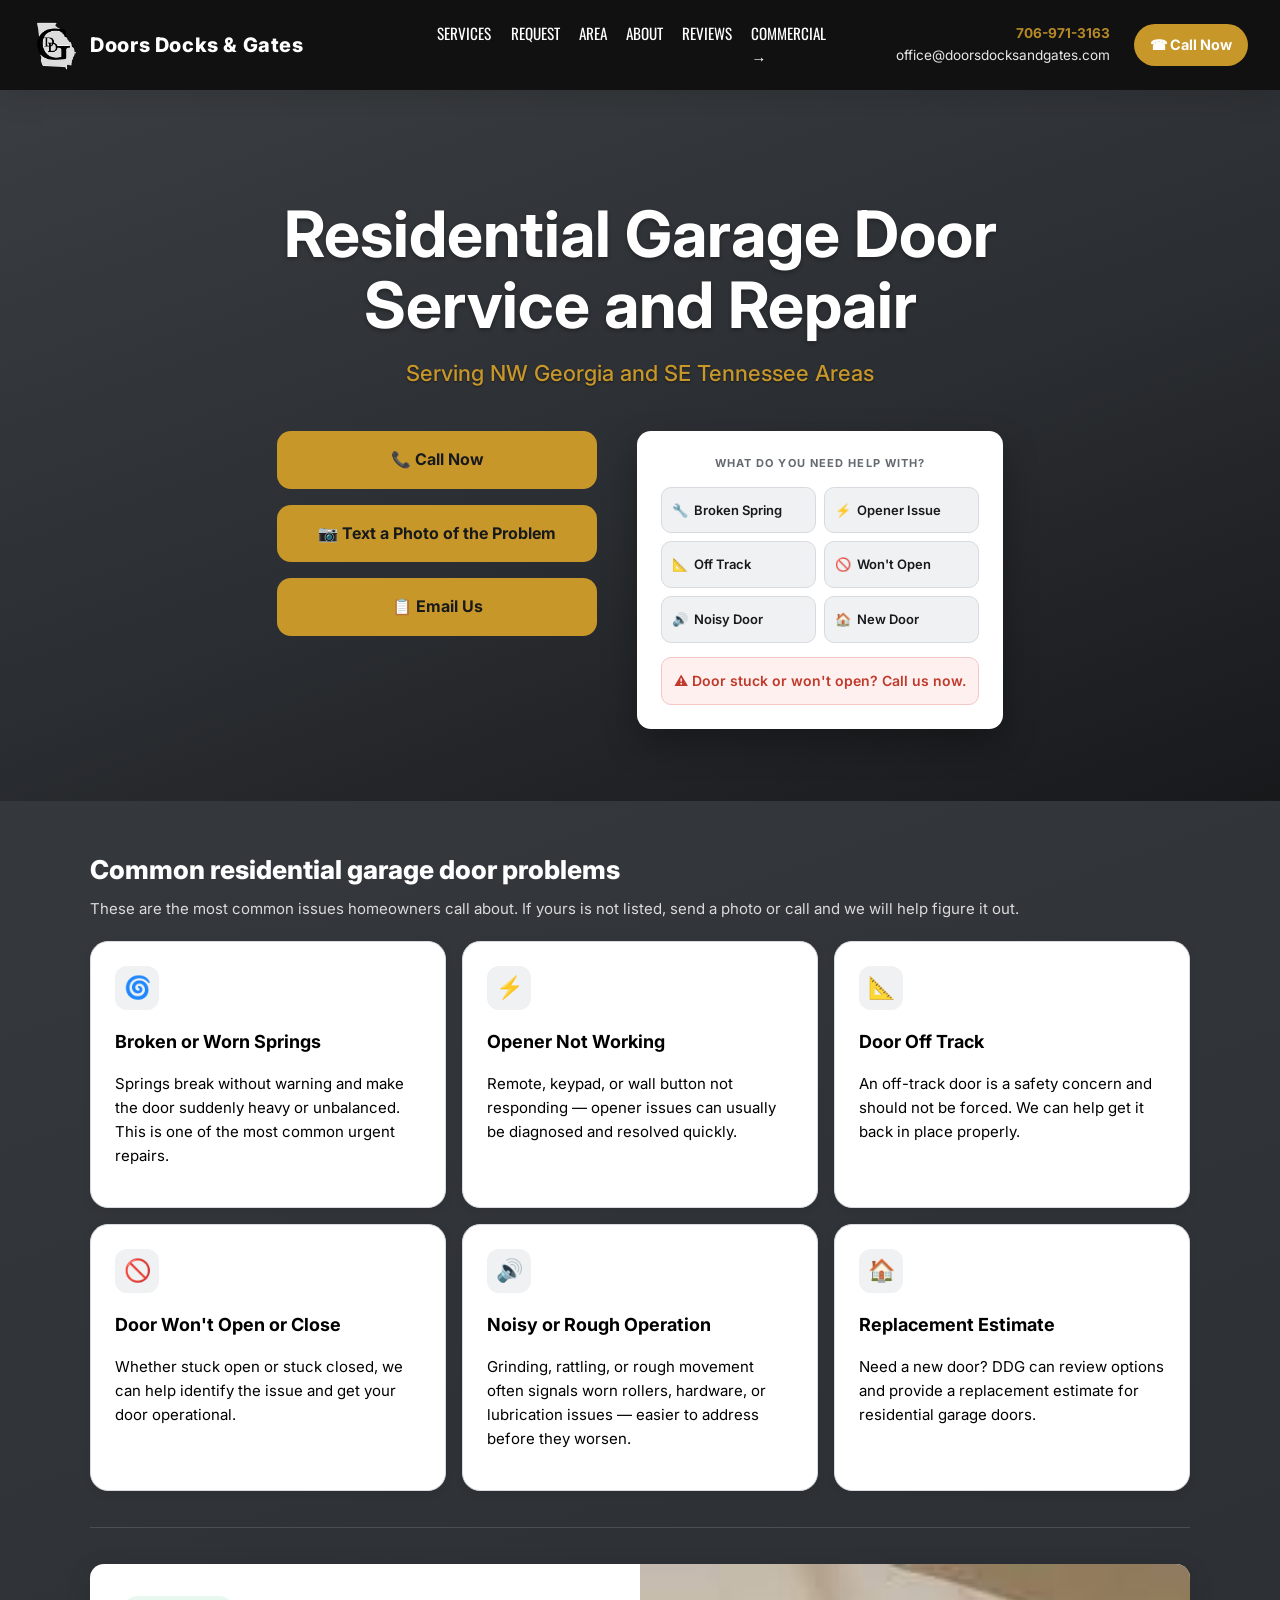
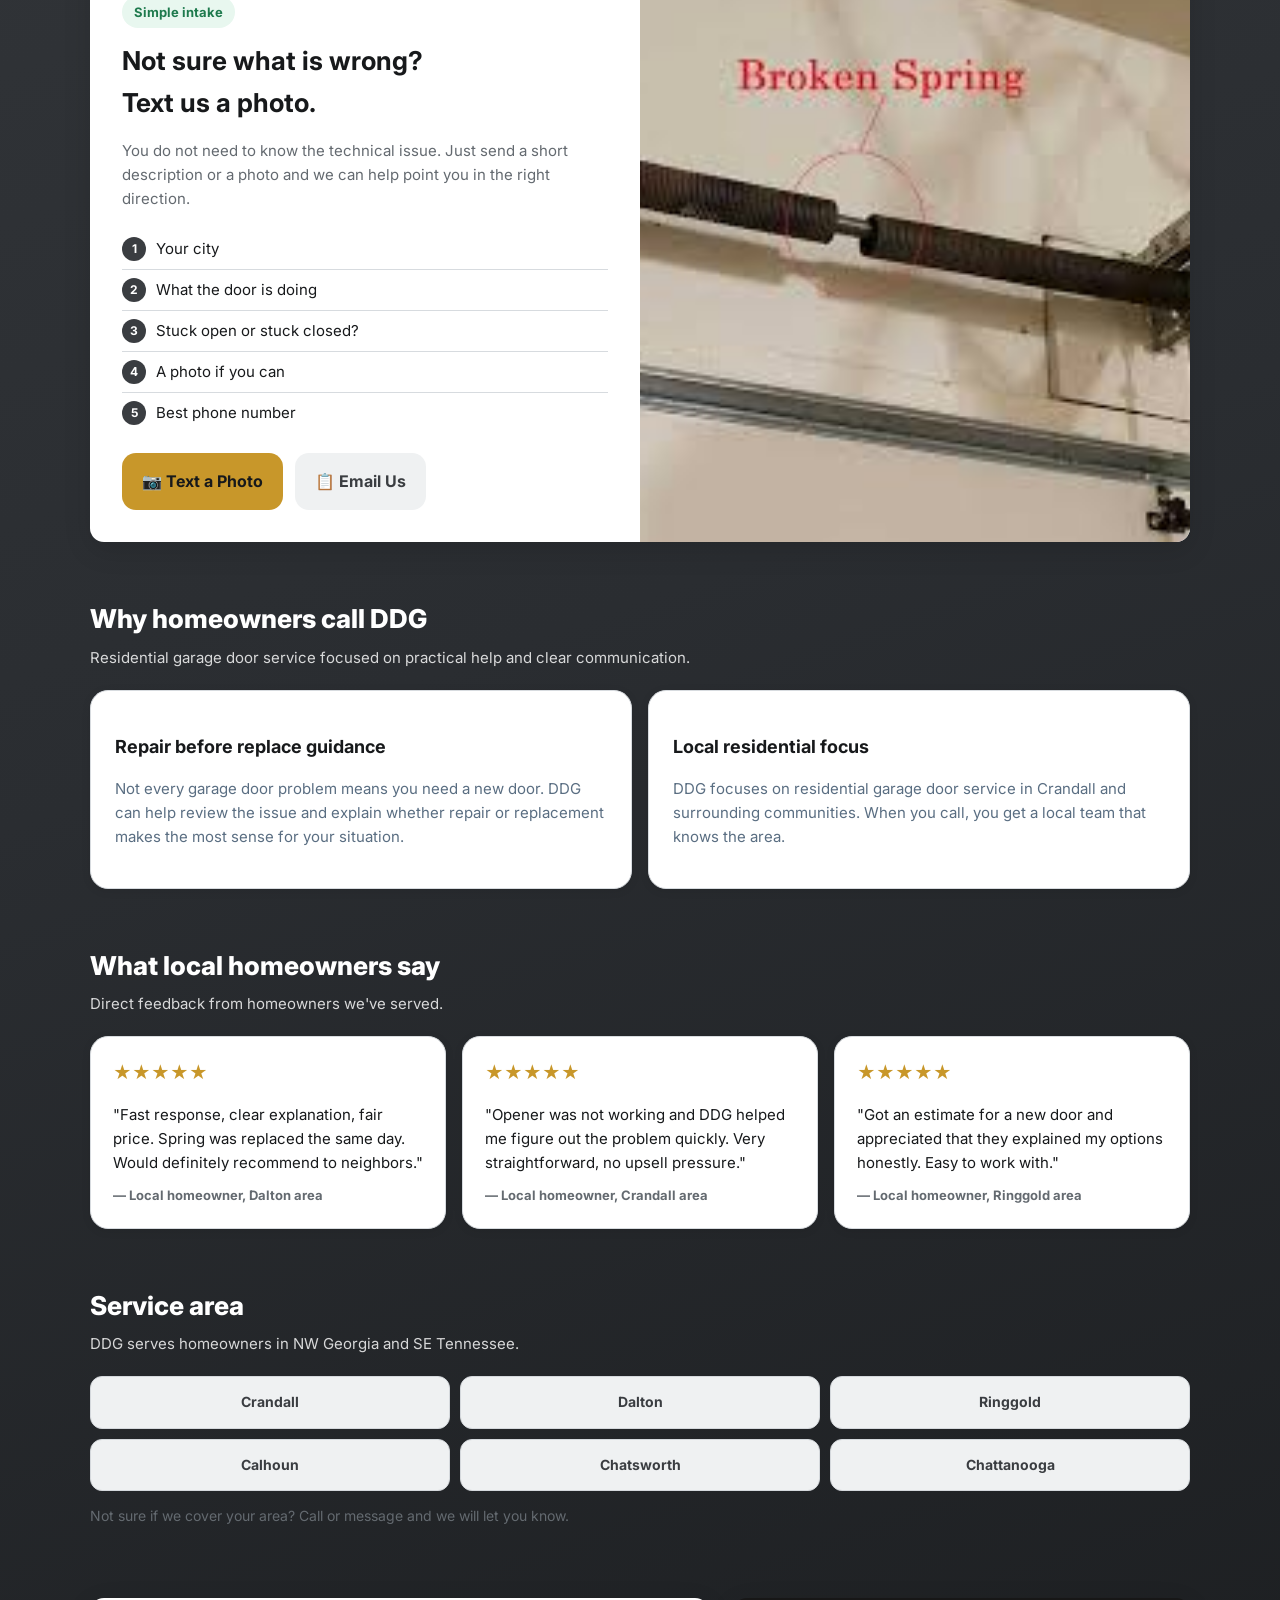
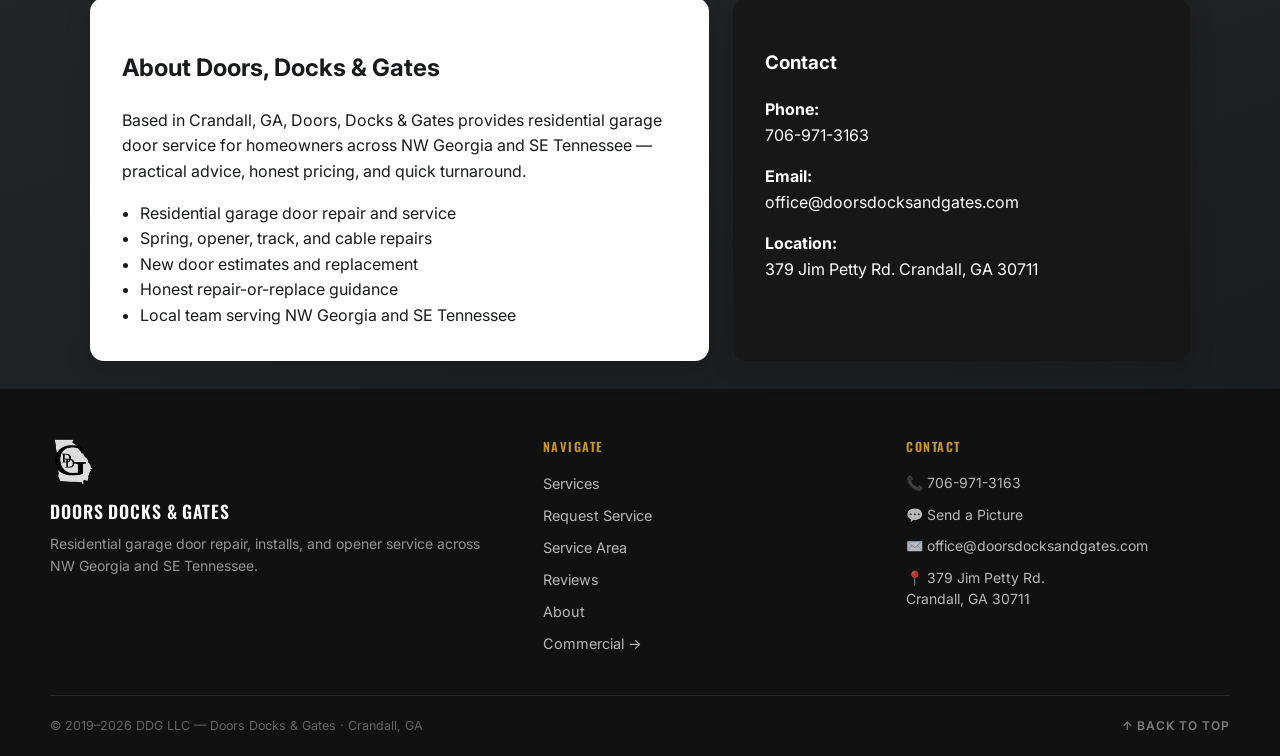
<file: index.html>
<!doctype html>
<html lang="en">
<head>
  <meta charset="utf-8" />
  <meta name="viewport" content="width=device-width, initial-scale=1" />
  <title>Doors, Docks & Gates</title>
  <link rel="icon" type="image/png" href="images/ddg-logo.png">
  <link rel="apple-touch-icon" href="images/ddg-logo.png">
  <script>
    location.replace('desktop.html' + location.search + location.hash);
  </script>
</head>
<body>
</body>
</html>
</file>
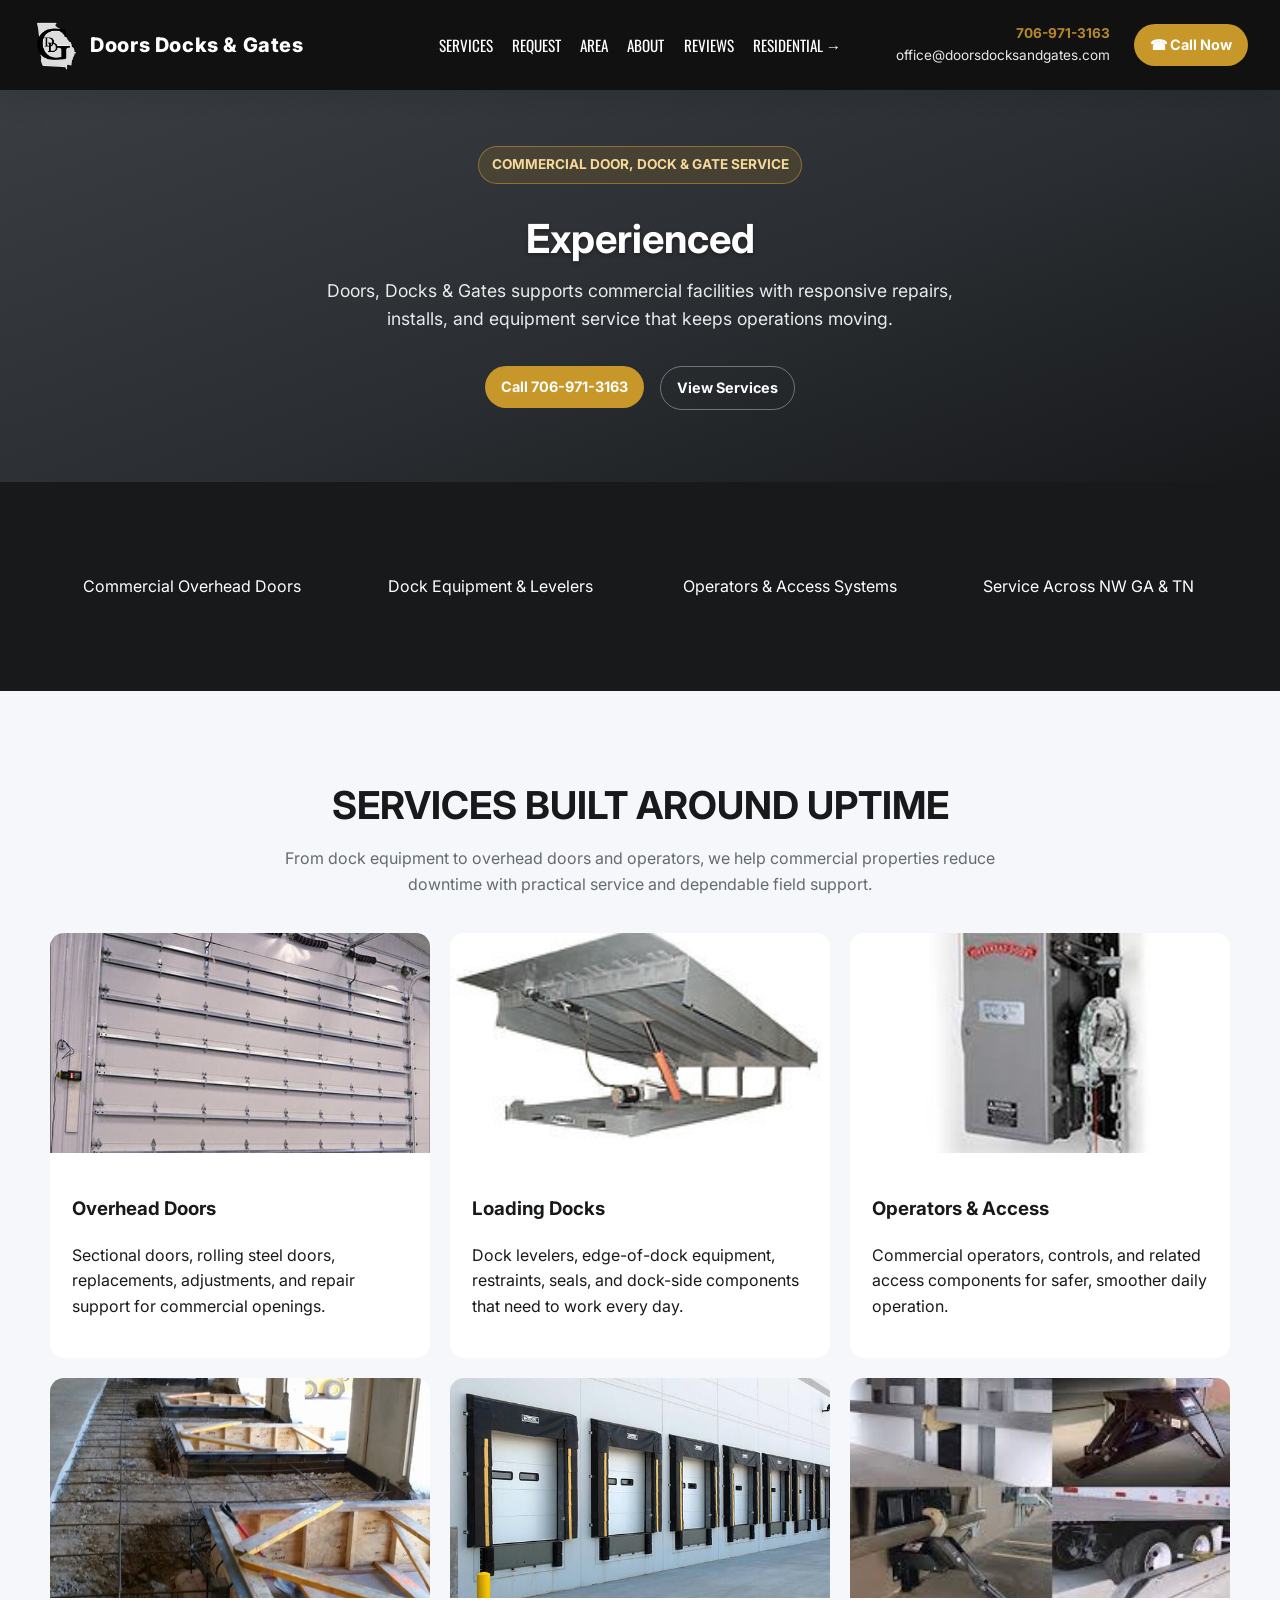
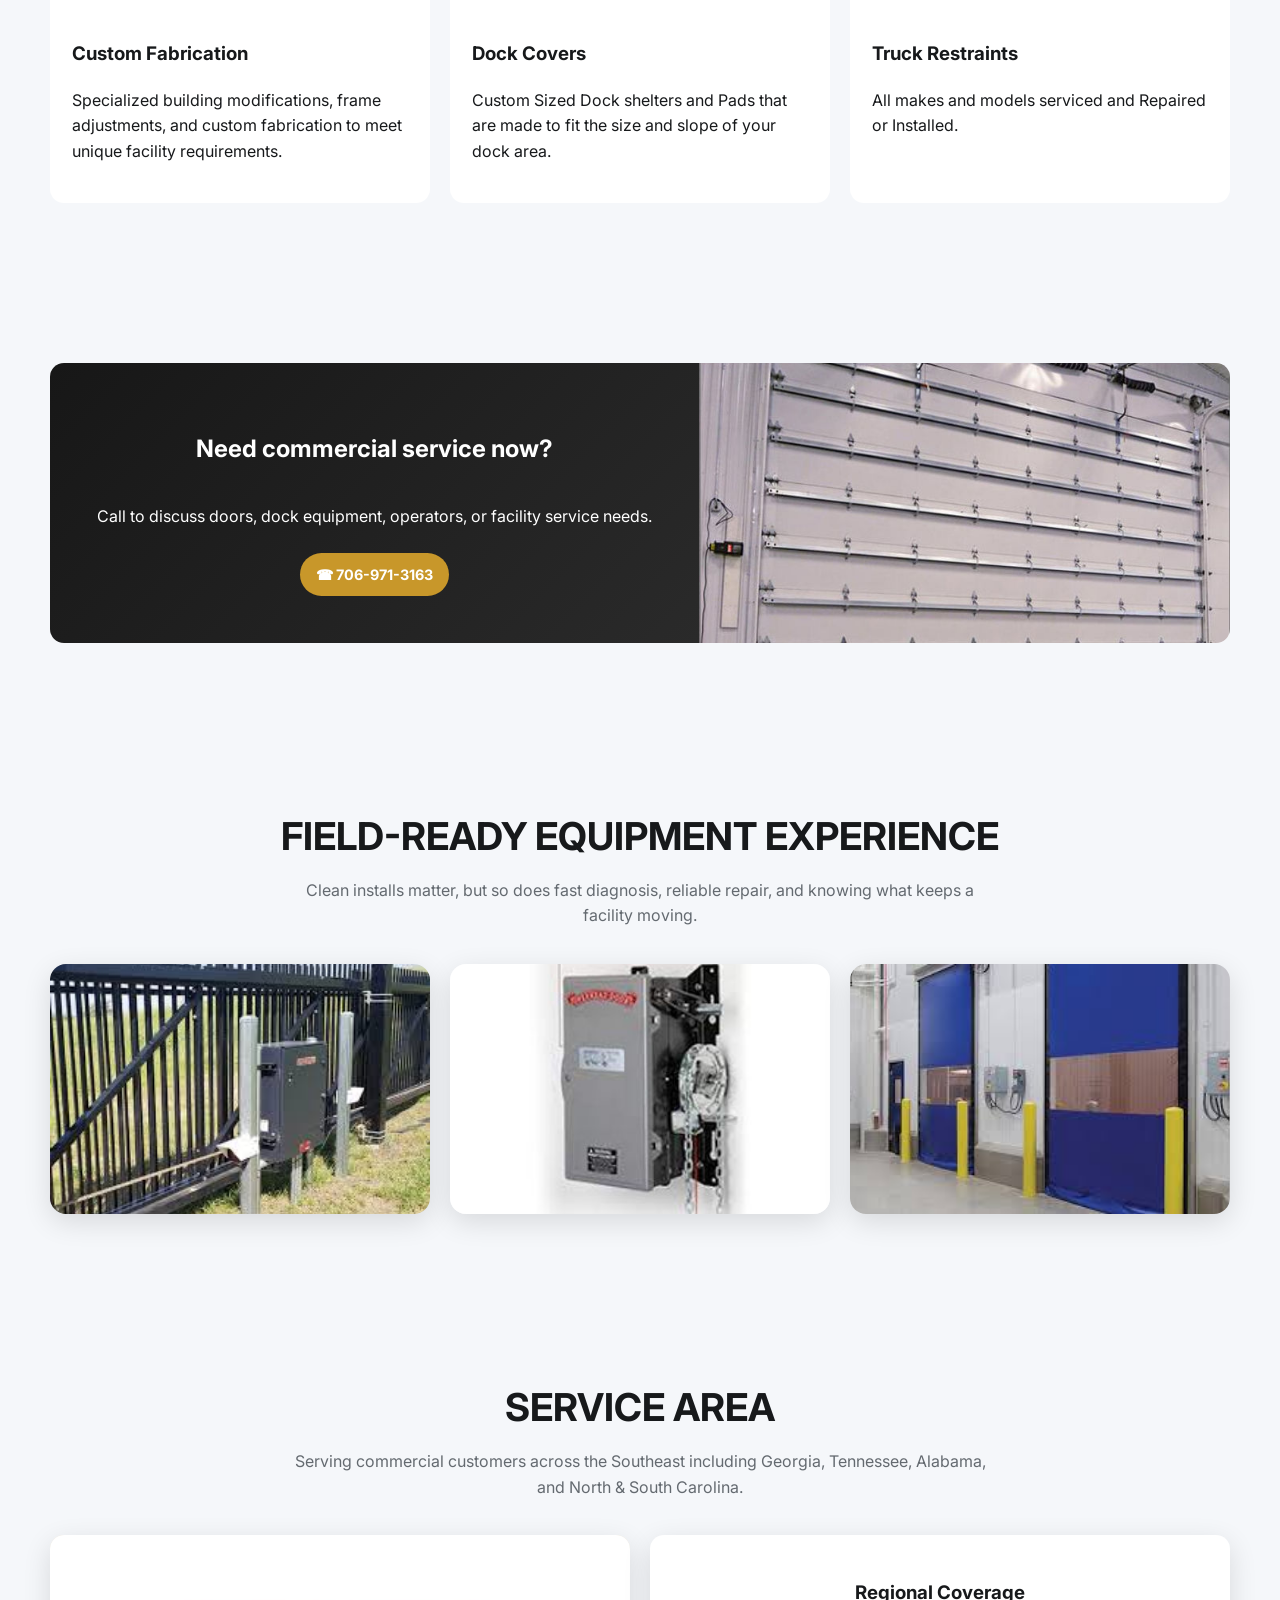
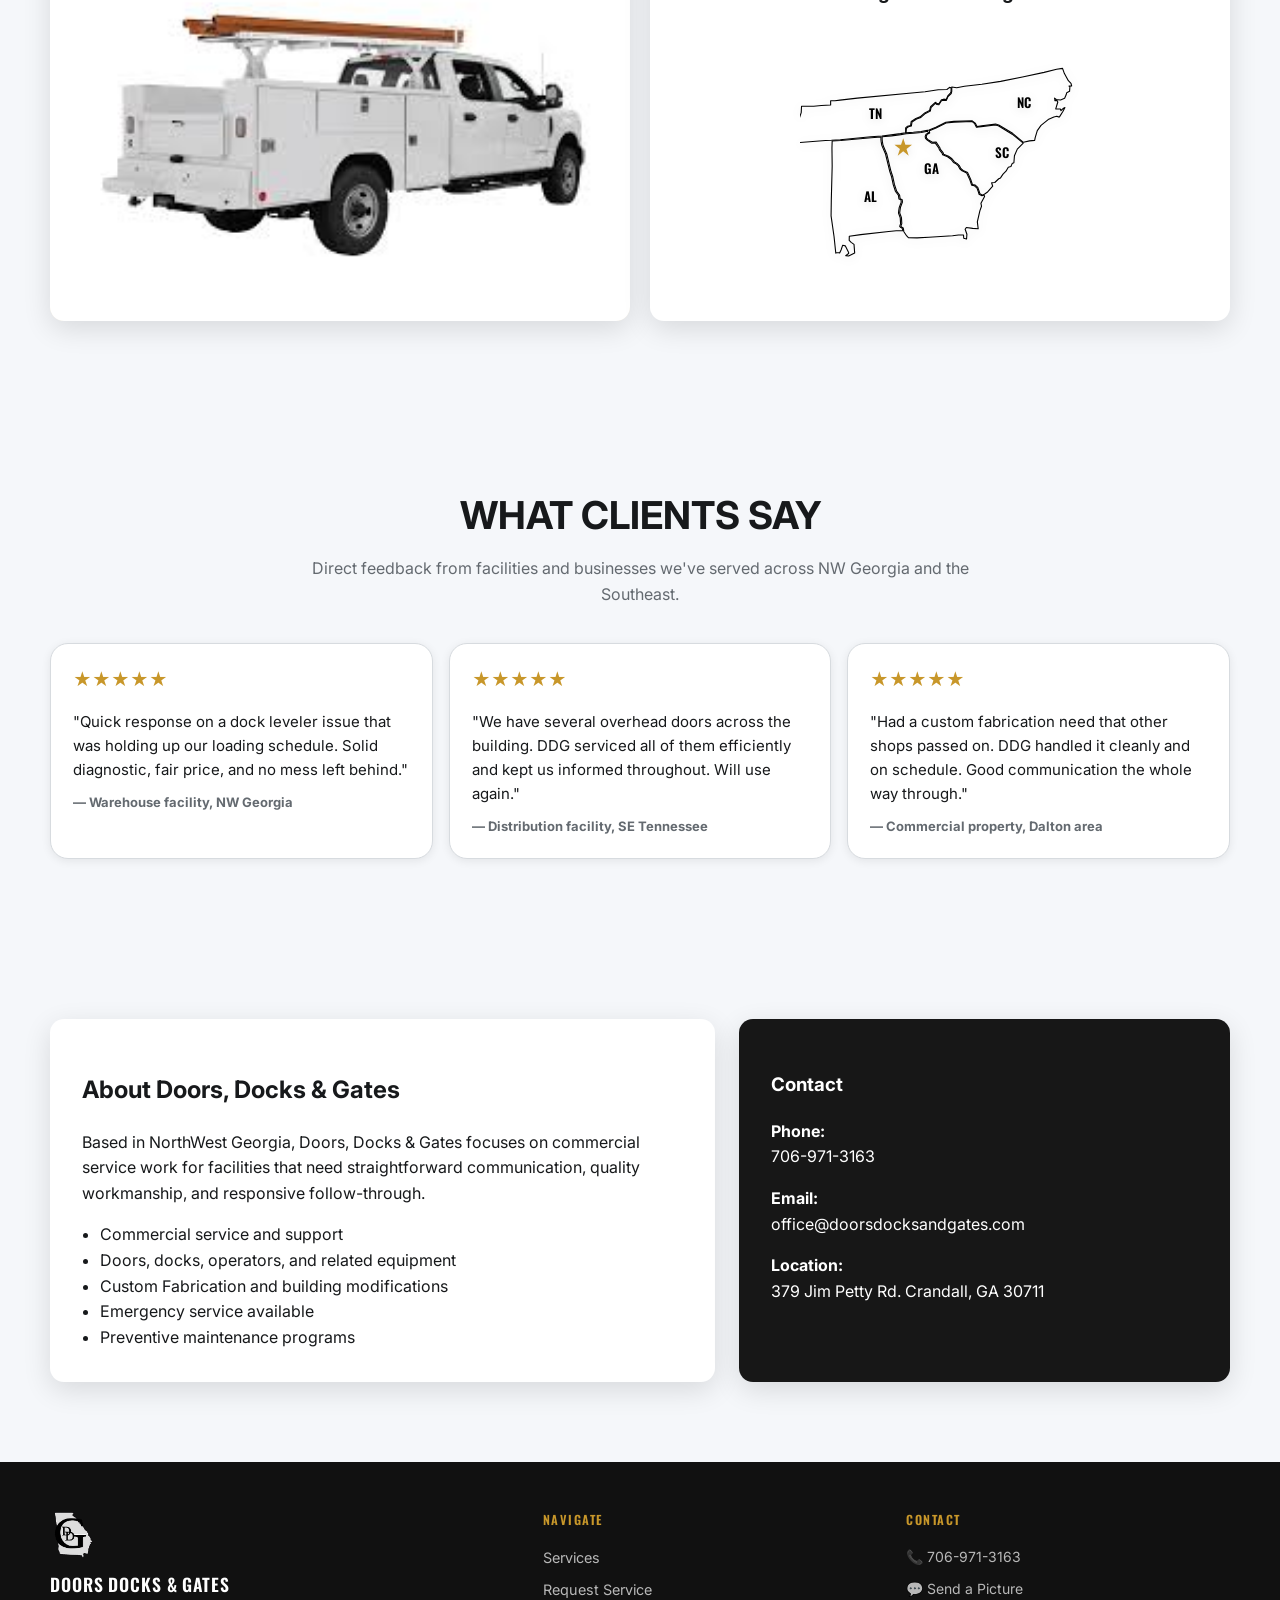
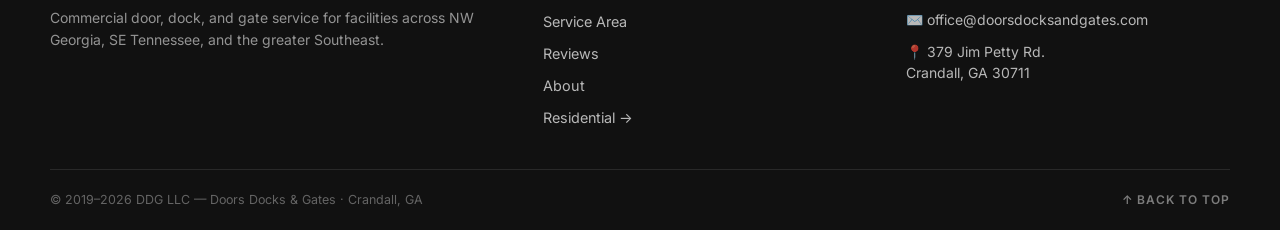
<file: commercial.html>
<!DOCTYPE html>
<html lang="en">
<head>
  <meta charset="UTF-8" />
  <meta name="viewport" content="width=device-width, initial-scale=1.0" />
  <title>Doors, Docks & Gates | Commercial Door & Loading Dock Service</title>
  <meta name="description" content="Commercial overhead doors, dock equipment, operators, repairs, and service." />
  <link rel="preconnect" href="https://fonts.googleapis.com">
  <link rel="preconnect" href="https://fonts.gstatic.com" crossorigin>
  <link href="https://fonts.googleapis.com/css2?family=Oswald:wght@400;500;600&family=Inter:wght@400;500;600;700&display=swap" rel="stylesheet">
  <link rel="icon" type="image/png" href="images/ddg-logo.png">
  <link rel="apple-touch-icon" href="images/ddg-logo.png">
  <link rel="stylesheet" href="css/main.css">
</head>
<body class="commercial">
  <header class="site-header">
    <div class="header-logo">
      <img src="images/ddg-logo.png" style="height: 50px; width: auto;" alt="DDG logo">
      <span class="brand-full">Doors Docks &amp; Gates</span>
      <span class="brand-short">DDG</span>
    </div>
    <nav class="header-nav">
      <a href="#services">Services</a>
      <a href="#cta">Request</a>
      <a href="#area">Area</a>
      <a href="#about">About</a>
      <a href="#reviews">Reviews</a>
      <a href="desktop.html" class="commercial-link">Residential</a>
    </nav>
    <div class="menu-controls">
      <div class="header-contact">
        <strong>706-971-3163</strong>
        <a href="mailto:office@doorsdocksandgates.com">office@doorsdocksandgates.com</a>
      </div>
      <a class="cta-btn" href="tel:7069713163">☎ Call Now</a>
      <button class="menu-toggle" id="drawerToggle" aria-label="Open menu">☰</button>
    </div>
  </header>

  <main>
    <section class="hero" id="home">
      <div class="wrap">
        <div class="hero-copy" style="margin: 0 auto; text-align: center;">
          <span class="eyebrow">Commercial Door, Dock &amp; Gate Service</span>
          <h1 style="margin-left: auto; margin-right: auto; white-space: nowrap; font-size: 2.5rem;">Experienced</h1>
          <p class="lead" style="margin: 0 auto 2rem;">Doors, Docks &amp; Gates supports commercial facilities with responsive repairs, installs, and equipment service that keeps operations moving.</p>
          <div class="hero-actions" style="justify-content: center;">
            <a class="cta-btn" href="tel:7069713163">Call 706-971-3163</a>
            <a class="button-secondary" href="#services">View Services</a>
          </div>
        </div>
      </div>
    </section>

    <section class="trust-strip">
      <div class="wrap">
        <div>Commercial Overhead Doors</div>
        <div>Dock Equipment &amp; Levelers</div>
        <div>Operators &amp; Access Systems</div>
        <div>Service Across NW GA &amp; TN</div>
      </div>
    </section>

    <section id="services">
      <div class="wrap">
        <div class="section-head">
          <h2>Services built around uptime</h2>
          <p>From dock equipment to overhead doors and operators, we help commercial properties reduce downtime with practical service and dependable field support.</p>
        </div>
        <div class="services-grid">
          <article class="service-card">
            <img src="images/comm_doors.jpg" alt="Commercial overhead door service" />
            <div class="content">
              <h3>Overhead Doors</h3>
              <p>Sectional doors, rolling steel doors, replacements, adjustments, and repair support for commercial openings.</p>
            </div>
          </article>
          <article class="service-card">
            <img src="images/comm_dock.jpg" alt="Loading dock leveler service" />
            <div class="content">
              <h3>Loading Docks</h3>
              <p>Dock levelers, edge-of-dock equipment, restraints, seals, and dock-side components that need to work every day.</p>
            </div>
          </article>
          <article class="service-card">
            <img src="images/comm_opener.jpg" alt="Commercial opener and operator service" />
            <div class="content">
              <h3>Operators &amp; Access</h3>
              <p>Commercial operators, controls, and related access components for safer, smoother daily operation.</p>
            </div>
          </article>
          <article class="service-card">
            <img src="images/fabrication.jpg" alt="Custom Fabrication service" />
            <div class="content">
              <h3>Custom Fabrication</h3>
              <p>Specialized building modifications, frame adjustments, and custom fabrication to meet unique facility requirements.</p>
            </div>
          </article>
          <article class="service-card">
            <img src="images/comm_hero.jpg" alt="Dock Covers service" />
            <div class="content">
              <h3>Dock Covers</h3>
              <p>Custom Sized Dock shelters and Pads that are made to fit the size and slope of your dock area.</p>
            </div>
          </article>
          <article class="service-card">
            <img src="images/restraint.jpg" alt="Truck Restraints service" />
            <div class="content">
              <h3>Truck Restraints</h3>
              <p>All makes and models serviced and Repaired or Installed.</p>
            </div>
          </article>
        </div>
      </div>
    </section>

    <section id="cta">
      <div class="wrap">
        <div class="cta-panel">
          <div class="copy" style="text-align: center; display: flex; flex-direction: column; align-items: center; justify-content: center;">
            <h2>Need commercial service now?</h2>
            <p style="margin-bottom: 1.5rem;">Call to discuss doors, dock equipment, operators, or facility service needs.</p>
            <a class="cta-btn" href="tel:7069713163">☎ 706-971-3163</a>
          </div>
          <div class="image" style="background: url('images/comm_doors.jpg') center/cover no-repeat; min-height: 280px;" aria-hidden="true"></div>
        </div>
      </div>
    </section>

    <section id="experience">
      <div class="wrap">
        <div class="section-head">
          <h2>Field-ready equipment experience</h2>
          <p>Clean installs matter, but so does fast diagnosis, reliable repair, and knowing what keeps a facility moving.</p>
        </div>
        <div class="photo-strip">
          <img src="images/gates.jpg" alt="Gate equipment" />
          <img src="images/comm_opener.jpg" alt="Operator equipment" />
          <img src="images/hsdoors.jpg" alt="High speed door systems" />
        </div>
      </div>
    </section>

    <section id="area">
      <div class="wrap">
        <div class="section-head">
          <h2>Service area</h2>
          <p>Serving commercial customers across the Southeast including Georgia, Tennessee, Alabama, and North &amp; South Carolina.</p>
        </div>
        <div class="area-grid">
          <div class="area-list" style="padding: 0; overflow: hidden; display: flex; align-items: center; justify-content: center; background: #e8e1d2; min-height: 280px;">
            <img src="images/service_truck.jpg" alt="Regional service truck" style="width:100%; height:100%; object-fit:cover; display:block;">
          </div>
          <div class="area-list" style="display: flex; flex-direction: column; align-items: center; padding: 1.5rem; text-align: center;">
            <h3 style="margin-bottom: 1rem;">Regional Coverage</h3>
            <svg viewBox="767 390 255 185" width="100%" height="auto" style="max-width: 280px; filter: drop-shadow(0 2px 5px rgba(0,0,0,0.1));">
              <g fill="none" stroke="#000000" stroke-width="1" stroke-linejoin="round" stroke-linecap="round">
                <path d="M871.1,420.6l-51.9,5l-15.8,1.8l-4.6,0.5l-3.9,0v3.9l-8.4,0.5l-7,0.6l-11.1,0.1l-0.3,5.8l-2.1,6.3l-1,3l-1.3,4.4l-0.3,2.6l-4,2.3l1.5,3.6l-1,4.4l-1,0.8l7.3-0.2l24.1-1.9l5.3-0.2l8.1-0.5l27.8-2.6l10.2-0.8l8.4-1l8.4-1.1l4.8-0.8l-0.1-4.5l1.8-1.5l2.7-0.6l0.6-3.7l4.2-2.7l3.9-1.5l4.2-3.6l4.4-2.1l0.9-3.5l4.3-3.9l0.6-0.2c0,0,0,1.1,0.8,1.1s1.9,0.3,1.9,0.3l2.3-3.6l2.1-0.6l2.3,0.3l1.6-3.6l2.1-2.2l0.6-1l0.2-3.9l-1.5-0.3l-2.4,1.9l-7.9,0.2l-12,1.9L871.1,420.6z"/>
                <path d="M863.6,458l-4.8,0.8l-8.4,1.1l-8.6,0.9v2.2l0.2,2.1l0.6,3.4l3.4,7.9l2.4,9.9l1.5,6.1l1.6,4.8l1.5,7l2.1,6.3l2.6,3.4l0.5,3.4l1.9,0.8l0.2,2.1l-1.8,4.8l-0.5,3.2l-0.2,1.9l1.6,4.4l0.3,5.3l-0.8,2.4l0.6,0.8l1.5,0.8l0.6,3.4l2.6,3.9l1.5,1.5l7.9,0.2l10.8-0.6l21.5-1.3l5.4-0.7l4.6,0l0.2,2.9l2.6,0.8l0.3-4.4l-1.6-4.5l1.1-1.6l5.8,0.8l5,0.3l-0.8-6.3l2.3-10l1.5-4.2l-0.5-2.6l3.3-6.2l-0.5-1.4l-1.9,0.7l-2.6-1.3l-0.6-2.1l-1.3-3.6l-2.3-2.1l-2.6-0.6l-1.6-4.8l-2.9-6.3l-4.2-1.9l-2.1-1.9l-1.3-2.6l-2.1-1.9l-2.3-1.3l-2.3-2.9l-3.1-2.3l-4.5-1.8l-0.5-1.5l-2.4-2.9l-0.5-1.5l-3.4-4.9l-3.4,0.2l-4.1-3l-1.3-1.3l-0.3-1.8l0.8-1.9l2.4-1.2l-1.1-1.2l0.1-0.3l-5.8,1l-7,0.8L863.6,458z"/>
                <path d="M799.6,566.8l-1.6-15.2l-2.7-18.8l0.2-14.1l0.8-31l-0.2-16.7l0.2-6.4l7.8-0.4l27.8-2.6l8.9-0.7l-0.1,2.2l0.2,2.1l0.6,3.4l3.4,7.9l2.4,9.9l1.5,6.1l1.6,4.8l1.5,7l2.1,6.3l2.6,3.4l0.5,3.4l1.9,0.8l0.2,2.1l-1.8,4.8l-0.5,3.2l-0.2,1.9l1.6,4.4l0.3,5.3l-0.8,2.4l0.6,0.8l1.5,0.8l1,2.5h-6.3l-6.8,0.6l-25.5,2.9l-10.4,1.4l-0.1,3.8l1.8,1.8l2.6,1.9l0.6,7.9l-5.5,2.6l-2.7-0.3l2.7-1.9v-1l-3.1-6l-2.3-0.6l-1.5,4.4l-1.3,2.7l-0.6-0.2H799.6z"/>
                <path d="M1006.1,398.5l1.7,4.7l3.6,6.5l2.4,2.4l0.6,2.3l-2.4,0.2l0.8,0.6l-0.3,4.2l-2.6,1.3l-0.6,2.1l-1.3,2.9l-3.7,1.6l-2.4-0.3l-1.5-0.2l-1.6-1.3l0.3,1.3v1h1.9l0.8,1.3l-1.9,6.3h4.2l0.6,1.6l2.3-2.3l1.3-0.5l-1.9,3.6l-3.1,4.8h-1.3l-1.1-0.5l-2.7,0.6l-5.2,2.4l-6.5,5.3l-3.4,4.7l-1.9,6.5l-0.5,2.4l-4.7,0.5l-5.5,1.3l-9.9-8.2l-12.6-7.6l-2.9-0.8l-12.6,1.5l-4.3,0.8l-1.6-3.2l-3-2.1l-16.5,0.5l-7.3,0.8l-9.1,4.5l-6.1,2.6l-1.6,0.3l-5.8,1l-7,0.8l-6.8,0.5l0.5-4.1l1.8-1.5l2.7-0.6l0.6-3.7l4.2-2.7l3.9-1.5l4.2-3.6l4.4-2.1l0.6-3.1l3.9-3.9l0.6-0.2c0,0,0,1.1,0.8,1.1c0.8,0,1.9,0.3,1.9,0.3l2.3-3.6l2.1-0.6l2.3,0.3l1.6-3.6l2.9-2.6l0.5-2.1v-4l4.5,0.7l7.1-1.3l15.8-1.9l17.1-2.6l19.9-4l19.7-4.2l11.4-2.8L1006.1,398.5z"/>
                <path d="M935.2,512.9l-1.8,1l-2.6-1.3l-0.6-2.1l-1.3-3.6l-2.3-2.1l-2.6-0.6l-1.6-4.8l-2.7-6l-4.2-1.9l-2.1-1.9l-1.3-2.6L910,485l-2.3-1.3l-2.3-2.9l-3.1-2.3l-4.5-1.8l-0.5-1.5l-2.4-2.9l-0.5-1.5l-3.4-5.2l-3.4,0.2l-4-2.4l-1.3-1.3l-0.3-1.8l0.8-1.9l2.3-1l-0.3-2.1l6.1-2.6l9.1-4.5l7.3-0.8l16.5-0.5l2.3,1.9l1.6,3.2l4.4-0.5l12.6-1.5l2.9,0.8l12.6,7.6l10.1,8.1l-5.4,5.5l-2.6,6.1l-0.5,6.3l-1.6,0.8l-1.1,2.7l-2.4,0.6l-2.1,3.6l-2.7,2.7l-2.3,3.4l-1.6,0.8l-3.6,3.4l-2.9,0.2l1,3.2l-5,5.5L935.2,512.9z"/>
              </g>
              <path fill="#c8972a" d="M861,462 l2,6 l6,0 l-5,4 l2,6 l-5,-4 l-5,4 l2,-6 l-5,-4 l6,0 z" />
              <text x="830" y="445" fill="#000000" font-family="Oswald" font-size="12" font-weight="600">TN</text>
              <text x="880" y="495" fill="#000000" font-family="Oswald" font-size="12" font-weight="600">GA</text>
              <text x="825" y="520" fill="#000000" font-family="Oswald" font-size="12" font-weight="600">AL</text>
              <text x="965" y="435" fill="#000000" font-family="Oswald" font-size="12" font-weight="600">NC</text>
              <text x="945" y="480" fill="#000000" font-family="Oswald" font-size="12" font-weight="600">SC</text>
            </svg>
          </div>
        </div>
      </div>
    </section>

    <section id="reviews">
      <div class="wrap">
        <div class="section-head">
          <h2>What clients say</h2>
          <p>Direct feedback from facilities and businesses we've served across NW Georgia and the Southeast.</p>
        </div>
        <div class="cards cards-3">
          <div class="review-card">
            <div class="stars">★★★★★</div>
            <p class="review-text">"Quick response on a dock leveler issue that was holding up our loading schedule. Solid diagnostic, fair price, and no mess left behind."</p>
            <div class="reviewer">— Warehouse facility, NW Georgia</div>
          </div>
          <div class="review-card">
            <div class="stars">★★★★★</div>
            <p class="review-text">"We have several overhead doors across the building. DDG serviced all of them efficiently and kept us informed throughout. Will use again."</p>
            <div class="reviewer">— Distribution facility, SE Tennessee</div>
          </div>
          <div class="review-card">
            <div class="stars">★★★★★</div>
            <p class="review-text">"Had a custom fabrication need that other shops passed on. DDG handled it cleanly and on schedule. Good communication the whole way through."</p>
            <div class="reviewer">— Commercial property, Dalton area</div>
          </div>
        </div>
      </div>
    </section>

    <section id="about">
      <div class="wrap about-contact">
        <div class="about-card">
          <h2>About Doors, Docks &amp; Gates</h2>
          <p>Based in NorthWest Georgia, Doors, Docks &amp; Gates focuses on commercial service work for facilities that need straightforward communication, quality workmanship, and responsive follow-through.</p>
          <ul class="clean">
            <li>Commercial service and support</li>
            <li>Doors, docks, operators, and related equipment</li>
            <li>Custom Fabrication and building modifications</li>
            <li>Emergency service available</li>
            <li>Preventive maintenance programs</li>
          </ul>
        </div>
        <div class="contact-card">
          <h3>Contact</h3>
          <p><strong>Phone:</strong><br><a href="tel:7069713163">706-971-3163</a></p>
          <p><strong>Email:</strong><br><a href="mailto:office@doorsdocksandgates.com">office@doorsdocksandgates.com</a></p>
          <p><strong>Location:</strong><br>379 Jim Petty Rd. Crandall, GA 30711</p>
        </div>
      </div>
    </section>
  </main>

  <footer class="site-footer">
    <div class="wrap">
      <div class="footer-grid">
        <div class="footer-brand">
          <img src="images/ddg-logo.png" alt="DDG logo" style="height: 48px; width: auto;">
          <div class="footer-brand-name">Doors Docks &amp; Gates</div>
          <p class="footer-tagline">Commercial door, dock, and gate service for facilities across NW Georgia, SE Tennessee, and the greater Southeast.</p>
        </div>
        <div class="footer-col">
          <div class="footer-col-title">Navigate</div>
          <nav class="footer-nav">
            <a href="#services">Services</a>
            <a href="#cta">Request Service</a>
            <a href="#area">Service Area</a>
            <a href="#reviews">Reviews</a>
            <a href="#about">About</a>
            <a href="desktop.html">Residential →</a>
          </nav>
        </div>
        <div class="footer-col">
          <div class="footer-col-title">Contact</div>
          <div class="footer-contact-list">
            <a href="tel:7069713163">📞 706-971-3163</a>
            <a href="sms:7068798424">💬 Send a Picture</a>
            <a href="mailto:office@doorsdocksandgates.com">✉️ office@doorsdocksandgates.com</a>
            <div>📍 379 Jim Petty Rd.<br>Crandall, GA 30711</div>
          </div>
        </div>
      </div>
      <div class="footer-bottom">
        <span>&copy; 2019&ndash;2026 DDG LLC &mdash; Doors Docks &amp; Gates &middot; Crandall, GA</span>
        <a href="#home" class="footer-top-link">↑ Back to Top</a>
      </div>
    </div>
  </footer>

  <div class="drawer-overlay" id="drawerOverlay"></div>
  <div class="side-drawer" id="sideDrawer">
    <button class="drawer-close" id="drawerClose" aria-label="Close menu">✕</button>
    <nav class="drawer-nav">
      <a href="#services">Services</a>
      <a href="#cta">Request</a>
      <a href="#area">Area</a>
      <a href="#reviews">Reviews</a>
      <a href="#about">About</a>
      <a href="desktop.html">Residential →</a>
    </nav>
    <div class="drawer-actions">
      <a class="drawer-action-call" href="tel:7069713163">📞 Call — 706-971-3163</a>
      <div class="drawer-action-row">
        <a class="drawer-action-text" href="sms:7068798424" aria-label="Text us">💬</a>
        <a class="drawer-action-email" href="mailto:office@doorsdocksandgates.com" aria-label="Email us">✉️</a>
      </div>
    </div>
  </div>
  <script>
    (function () {
      var toggleBtn = document.getElementById('drawerToggle');
      var drawer = document.getElementById('sideDrawer');
      var overlay = document.getElementById('drawerOverlay');
      var closeBtn = document.getElementById('drawerClose');
      function openDrawer() {
        drawer.classList.add('open');
        overlay.classList.add('open');
        document.body.style.overflow = 'hidden';
      }
      function closeDrawer() {
        drawer.classList.remove('open');
        overlay.classList.remove('open');
        document.body.style.overflow = '';
      }
      if (toggleBtn) toggleBtn.addEventListener('click', openDrawer);
      if (closeBtn) closeBtn.addEventListener('click', closeDrawer);
      if (overlay) overlay.addEventListener('click', closeDrawer);
      drawer.querySelectorAll('a').forEach(function (a) {
        a.addEventListener('click', closeDrawer);
      });
    })();
  </script>
</body>
</html>
</file>
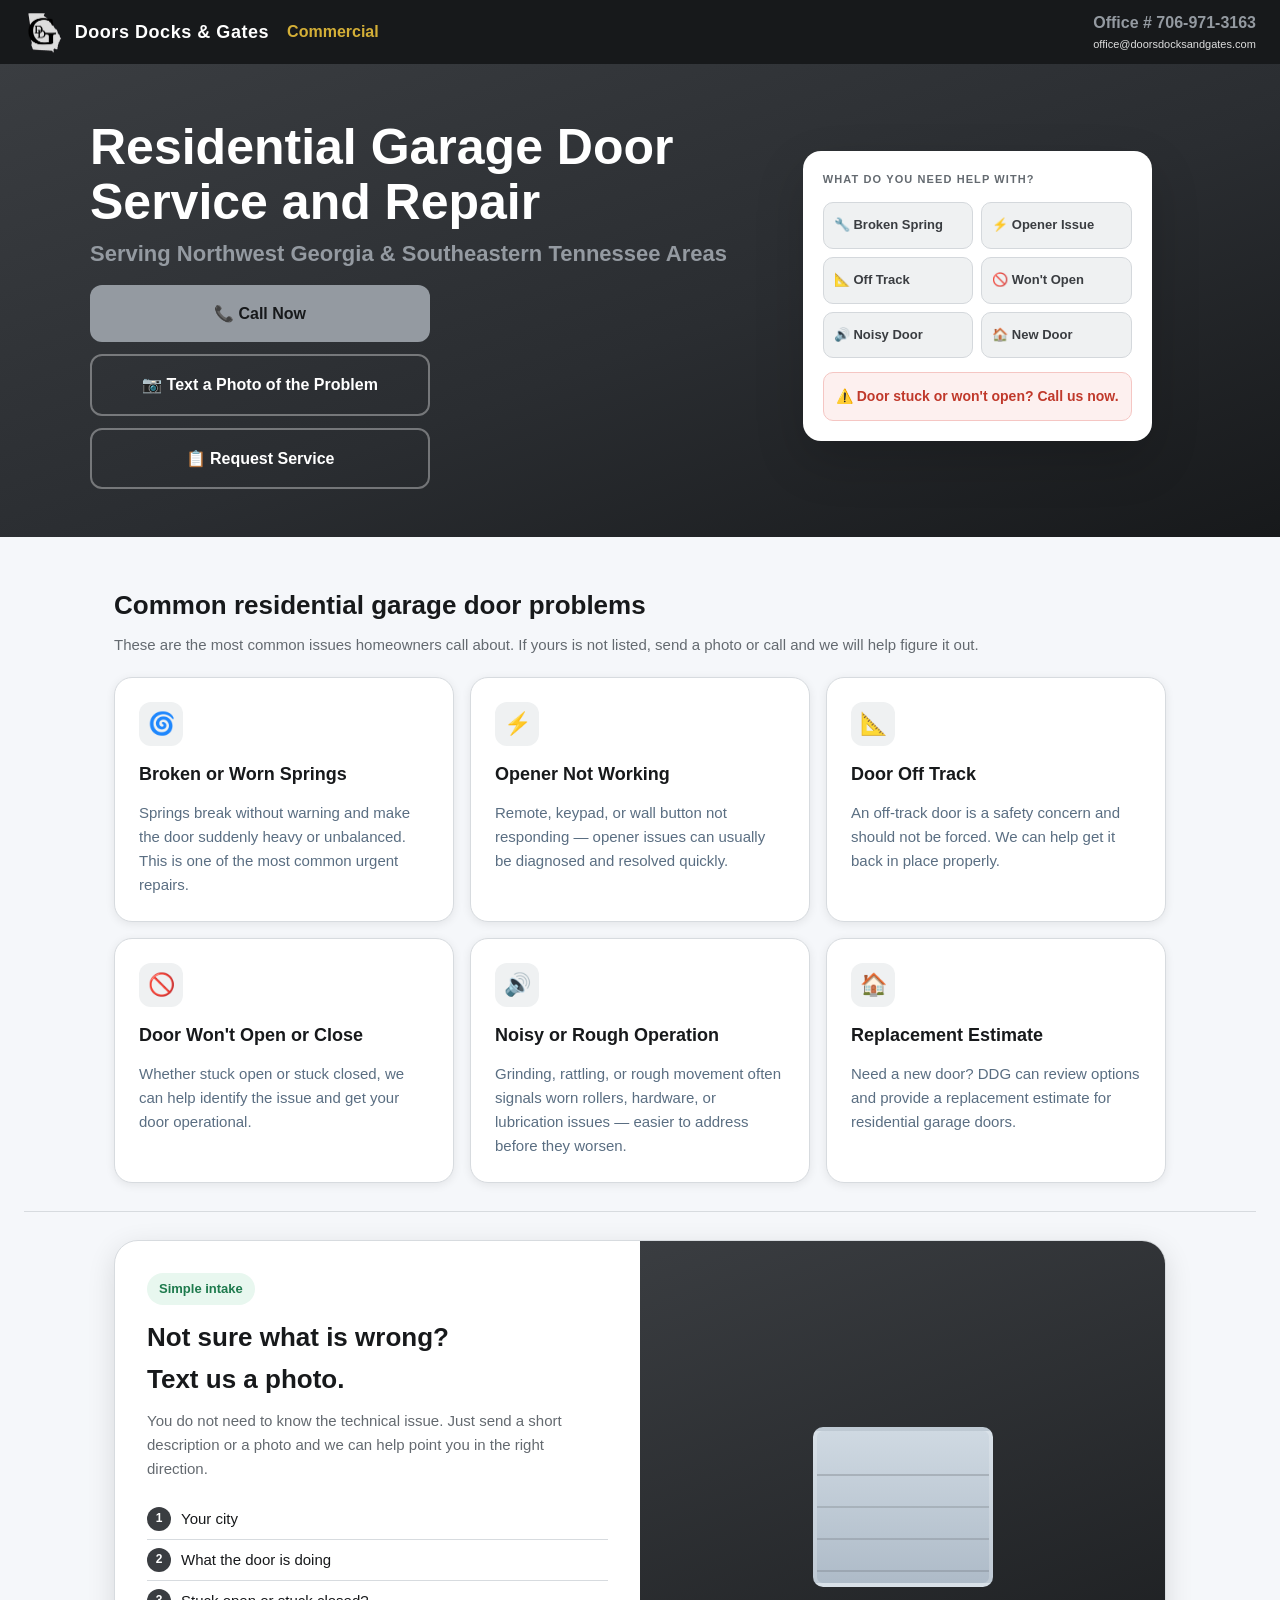
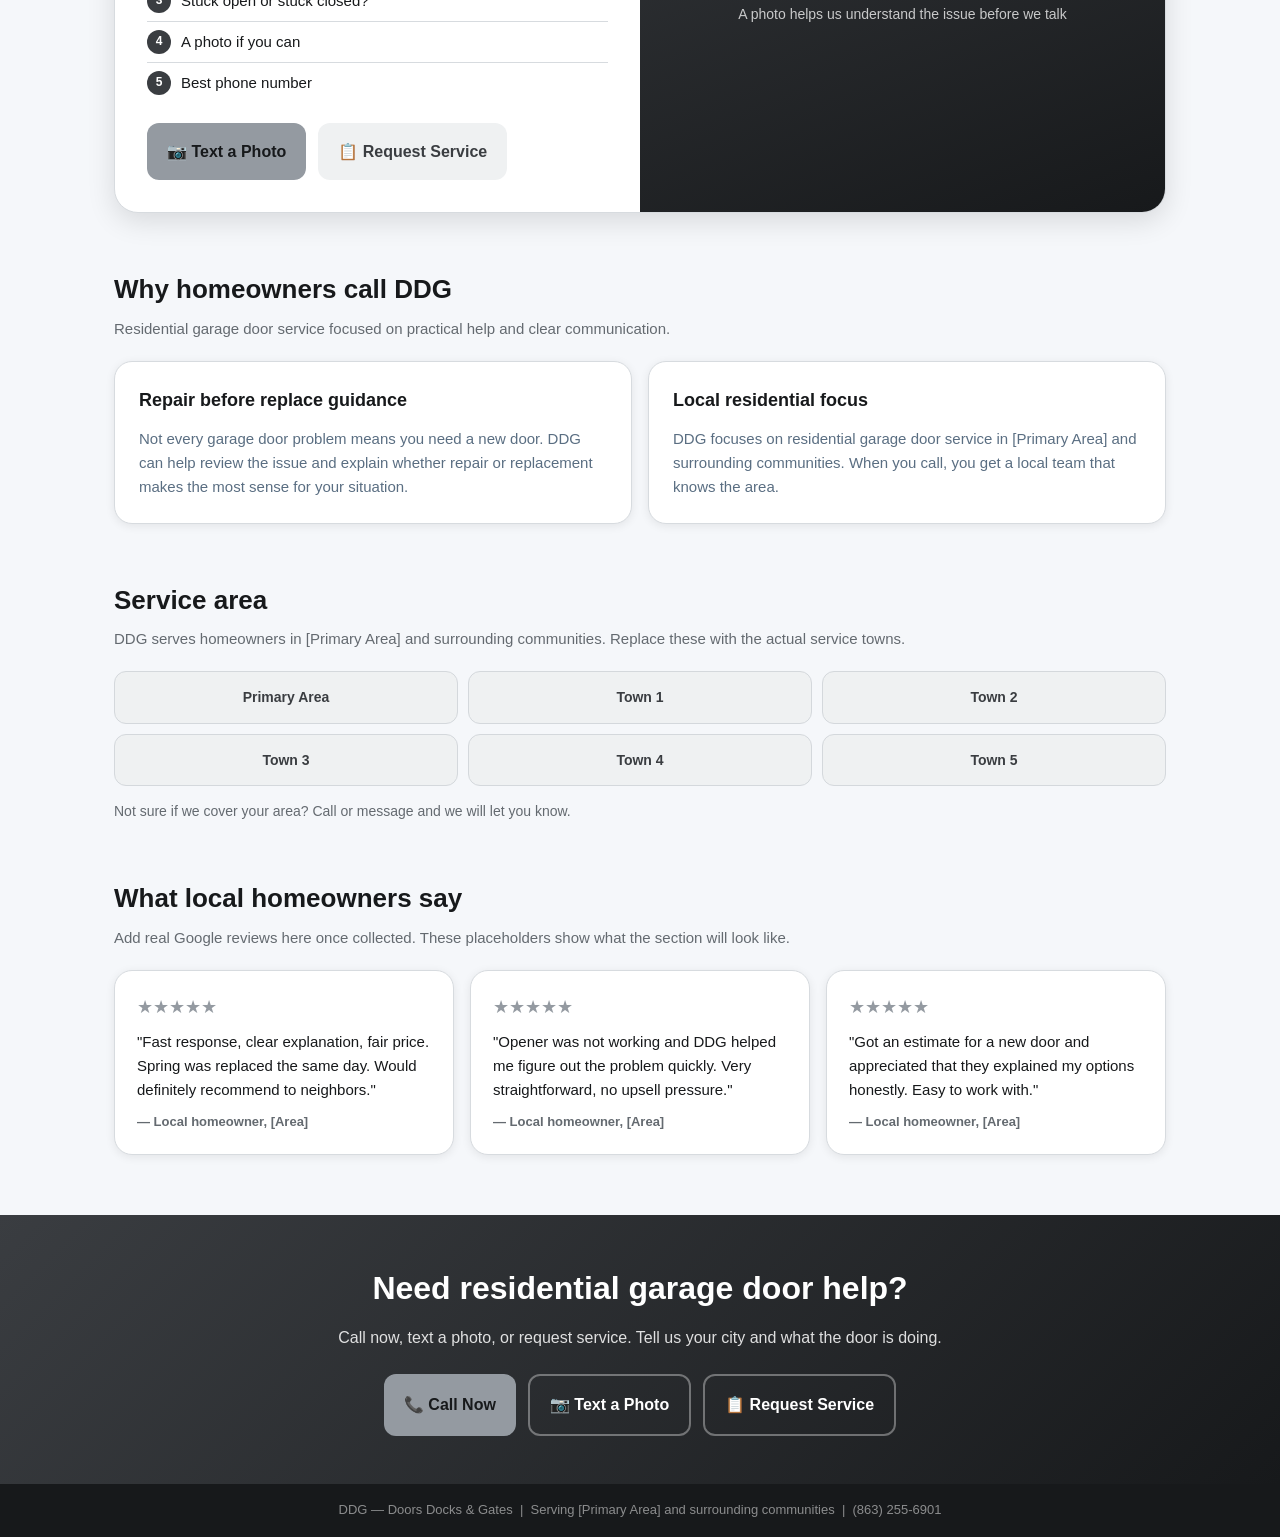
<file: desktop.before-closer-wix-build.backup.html>
<!doctype html>
<html lang="en">
<head>
  <meta charset="utf-8" />
  <meta name="viewport" content="width=device-width, initial-scale=1" />
  <title>DDG - Residential Garage Door Service</title>
  <style>
    :root {
      --navy: #3a3d41;
      --navy-dark: #2a2d31;
      --navy-deeper: #17191b;
      --gold: #949aa1;
      --gold-light: #c7ccd1;
      --white: #ffffff;
      --off-white: #f5f7fa;
      --light-blue: #eff1f2;
      --mid-blue: #d4d8dc;
      --text: #17191b;
      --muted: #646a70;
      --green: #1e7a4d;
      --green-bg: #e8f7ef;
      --red: #c0392b;
      --red-bg: #fdf0ef;
      --border: #d7dbdf;
      --shadow-sm: 0 2px 10px rgba(0,0,0,.08);
      --shadow-md: 0 8px 28px rgba(0,0,0,.12);
      --shadow-lg: 0 20px 50px rgba(0,0,0,.16);
      --radius-sm: 12px;
      --radius-md: 18px;
      --radius-lg: 24px;
    }

    *, *::before, *::after { box-sizing: border-box; margin: 0; padding: 0; }

    body {
      font-family: -apple-system, BlinkMacSystemFont, 'Segoe UI', Inter, Arial, sans-serif;
      background: var(--off-white);
      color: var(--text);
      line-height: 1.6;
      -webkit-font-smoothing: antialiased;
    }

    /* NAV */
    nav {
      background: var(--navy-deeper);
      padding: 0 24px;
      display: flex;
      align-items: center;
      justify-content: space-between;
      min-height: 64px;
    }
    .nav-logo {
      display: flex;
      align-items: center;
      gap: 12px;
      color: var(--white);
      font-weight: 800;
      font-size: 18px;
      letter-spacing: .03em;
    }
    .nav-logo a {
      color: var(--gold);
      font-weight: 800;
    }
    .nav-logo a:hover {
      text-decoration: underline;
      text-decoration-color: var(--gold);
    }
    .nav-logo a[href="commercial.html"]:hover {
      text-decoration: underline;
      text-decoration-color: var(--gold);
      text-underline-offset: 3px;
    }
    .nav-logo img {
      height: 42px;
      width: auto;
      display: block;
      background: transparent;
      border-radius: 0;
      padding: 0;
    }
    .nav-phone {
      color: var(--gold);
      font-weight: 700;
      font-size: 16px;
    }
    .nav-phone span { font-size: 12px; color: rgba(255,255,255,.7); display: block; font-weight: 400; }

    /* HERO */
    .hero {
      background: linear-gradient(160deg, var(--navy) 0%, var(--navy-dark) 55%, var(--navy-deeper) 100%);
      color: var(--white);
      padding: 56px 24px 48px;
    }
    .hero-inner {
      max-width: 1100px;
      margin: 0 auto;
      display: grid;
      grid-template-columns: 1.2fr 0.8fr;
      gap: 36px;
      align-items: center;
    }
    .hero h1 {
      font-size: clamp(30px, 4.5vw, 50px);
      line-height: 1.1;
      margin-bottom: 16px;
    }
    .hero h1 span { color: var(--gold); display:block; font-size:clamp(16px, 2vw, 22px); line-height:1.3; margin-top:10px; font-weight:600; }
    .hero-sub {
      font-size: 17px;
      color: rgba(255,255,255,.88);
      max-width: 580px;
      margin-bottom: 28px;
    }
    .cta-stack { display: flex; flex-direction: column; gap: 12px; max-width: 340px; }
    .btn {
      display: flex;
      align-items: center;
      justify-content: center;
      gap: 8px;
      padding: 16px 20px;
      border-radius: var(--radius-sm);
      font-weight: 700;
      font-size: 16px;
      border: none;
      cursor: pointer;
      text-decoration: none;
    }
    .btn-gold { background: var(--gold); color: var(--navy-deeper); }
    .btn-outline { background: transparent; color: var(--white); border: 2px solid rgba(255,255,255,.35); }
    .btn-outline:hover { border-color: var(--gold); }
    .hero-trust {
      margin-top: 20px;
      display: flex;
      flex-wrap: wrap;
      gap: 10px;
    }
    .trust-pill {
      background: rgba(255,255,255,.1);
      border: 1px solid rgba(255,255,255,.15);
      color: rgba(255,255,255,.9);
      padding: 6px 12px;
      border-radius: 999px;
      font-size: 13px;
      font-weight: 500;
    }

    /* ISSUE CARD */
    .issue-card {
      background: var(--white);
      border-radius: var(--radius-md);
      padding: 20px;
      box-shadow: var(--shadow-lg);
      color: var(--text);
    }
    .issue-card-title {
      font-size: 11px;
      font-weight: 700;
      letter-spacing: .1em;
      text-transform: uppercase;
      color: var(--muted);
      margin-bottom: 14px;
    }
    .issue-grid { display: grid; grid-template-columns: 1fr 1fr; gap: 8px; }
    .issue-chip {
      background: var(--light-blue);
      border: 1px solid var(--mid-blue);
      border-radius: 10px;
      padding: 12px 10px;
      font-size: 13px;
      font-weight: 600;
      color: var(--navy);
      display: flex;
      align-items: center;
      gap: 6px;
    }
    .urgent-bar {
      margin-top: 14px;
      background: var(--red-bg);
      border: 1px solid #f5c6c3;
      border-radius: 10px;
      padding: 12px;
      font-size: 14px;
      font-weight: 600;
      color: var(--red);
      text-align: center;
    }

    /* SECTIONS */
    .section { padding: 28px 24px; max-width: 1100px; margin: 0 auto; }
    .section-title {
      font-size: 26px;
      font-weight: 800;
      margin-bottom: 6px;
    }
    .section-sub {
      color: var(--muted);
      font-size: 15px;
      margin-bottom: 20px;
    }

    /* CARDS GRID */
    .cards { display: grid; gap: 16px; }
    .cards-2 { grid-template-columns: 1fr 1fr; }
    .cards-3 { grid-template-columns: 1fr 1fr 1fr; }
    .card {
      background: var(--white);
      border: 1px solid var(--border);
      border-radius: var(--radius-md);
      padding: 24px;
      box-shadow: var(--shadow-sm);
    }
    .card h3 { font-size: 18px; margin-bottom: 12px; }
    .card ul { padding-left: 18px; }
    .card ul li { margin-bottom: 8px; font-size: 15px; }
    .card-icon {
      width: 44px; height: 44px; border-radius: 12px;
      background: var(--light-blue);
      display: flex; align-items: center; justify-content: center;
      font-size: 22px;
      margin-bottom: 14px;
    }

    /* PHOTO INTAKE */
    .intake-section {
      background: var(--white);
      border: 1px solid var(--border);
      border-radius: var(--radius-lg);
      overflow: hidden;
      box-shadow: var(--shadow-md);
      display: grid;
      grid-template-columns: 1fr 1fr;
    }
    .intake-left { padding: 32px; }
    .intake-right {
      background: linear-gradient(160deg, var(--navy) 0%, var(--navy-deeper) 100%);
      display: flex;
      flex-direction: column;
      justify-content: center;
      align-items: center;
      padding: 32px;
      min-height: 320px;
    }
    .garage-mockup {
      width: 180px; height: 160px;
      background: linear-gradient(180deg, #cfd9e2 0%, #aebbc8 100%);
      border-radius: 10px;
      border: 4px solid rgba(255,255,255,.2);
      position: relative;
      overflow: hidden;
    }
    .garage-mockup::before {
      content: '';
      position: absolute;
      left: 0; right: 0;
      top: 28%; height: 2px;
      background: rgba(0,0,0,.15);
      box-shadow:
        0 32px 0 rgba(0,0,0,.12),
        0 64px 0 rgba(0,0,0,.12),
        0 96px 0 rgba(0,0,0,.12);
    }
    .badge { display: inline-block; padding: 6px 12px; border-radius: 999px; font-size: 13px; font-weight: 700; }
    .badge-green { background: var(--green-bg); color: var(--green); }
    .intake-steps { list-style: none; padding: 0; }
    .intake-steps li {
      display: flex;
      align-items: flex-start;
      gap: 10px;
      padding: 8px 0;
      font-size: 15px;
      border-bottom: 1px solid var(--border);
    }
    .intake-steps li:last-child { border-bottom: none; }
    .step-num {
      min-width: 24px; height: 24px;
      background: var(--navy);
      color: var(--white);
      border-radius: 50%;
      font-size: 12px;
      font-weight: 700;
      display: flex; align-items: center; justify-content: center;
    }

    /* SERVICE AREA */
    .area-grid { display: grid; grid-template-columns: repeat(3, 1fr); gap: 10px; }
    .area-chip {
      background: var(--light-blue);
      border: 1px solid var(--mid-blue);
      border-radius: var(--radius-sm);
      padding: 14px;
      text-align: center;
      font-weight: 700;
      font-size: 14px;
      color: var(--navy);
    }

    /* REVIEWS */
    .review-card {
      background: var(--white);
      border: 1px solid var(--border);
      border-radius: var(--radius-md);
      padding: 22px;
      box-shadow: var(--shadow-sm);
    }
    .stars { color: var(--gold); font-size: 18px; margin-bottom: 8px; }
    .review-text { font-size: 15px; margin-bottom: 10px; }
    .reviewer { font-size: 13px; font-weight: 700; color: var(--muted); }

    /* FOOTER CTA */
    .footer-cta {
      background: linear-gradient(135deg, var(--navy) 0%, var(--navy-deeper) 100%);
      color: var(--white);
      padding: 48px 24px;
      text-align: center;
      margin-top: 32px;
    }
    .footer-cta h2 { font-size: 32px; margin-bottom: 10px; }
    .footer-cta p { color: rgba(255,255,255,.85); margin-bottom: 24px; font-size: 16px; }
    .footer-cta .cta-row { display: flex; flex-wrap: wrap; gap: 12px; justify-content: center; }
    .footer-bottom {
      background: var(--navy-deeper);
      color: rgba(255,255,255,.5);
      text-align: center;
      padding: 16px;
      font-size: 13px;
    }

    /* DIVIDER */
    .divider {
      border: none;
      border-top: 1px solid var(--border);
      margin: 8px 0;
    }

    /* RESPONSIVE */
    @media (max-width: 768px) {
      .hero-inner { grid-template-columns: 1fr; }
      .cards-2, .cards-3 { grid-template-columns: 1fr; }
      .intake-section { grid-template-columns: 1fr; }
      .intake-right { min-height: 200px; }
      .area-grid { grid-template-columns: repeat(2, 1fr); }
      .cta-stack { max-width: 100%; }
      nav { flex-direction: column; gap: 10px; padding: 12px 24px; text-align: center; }
      .issue-grid { grid-template-columns: 1fr; }
    }
  </style>
</head>
<body>

  <!-- NAV -->
  <nav>
    <div style="display:flex; align-items:center; gap:18px;">
      <div class="nav-logo">
        <img src="images/ddg-logo.png" alt="DDG logo">
        Doors Docks &amp; Gates
      </div>
      <a href="commercial.html" style="color:#d4af37; font-weight:800; text-decoration:none;">Commercial</a>
    </div>
    <div class="nav-phone">
      Office # 706-971-3163
      <span style="font-size:11px; color:rgba(255,255,255,.85);">office@doorsdocksandgates.com</span>
    </div>
  </nav>

  <!-- HERO -->
  <div class="hero">
    <div class="hero-inner">
      <div>
        <h1>Residential Garage Door Service and Repair <span>Serving Northwest Georgia &amp; Southeastern Tennessee Areas</span></h1>
        <div class="cta-stack">
          <a class="btn btn-gold" href="tel:7069713163">📞 Call Now</a>
          <a class="btn btn-outline" href="sms:7068798424">📷 Text a Photo of the Problem</a>
          <a class="btn btn-outline" href="mailto:office@doorsdocksandgates.com">📋 Request Service</a>
        </div>
      </div>
      <div style="display:flex; flex-direction:column; align-items:center; gap:8px; padding-top:0; margin-top:-18px;">
        <div class="issue-card">
        <div class="issue-card-title">What do you need help with?</div>
        <div class="issue-grid">
          <div class="issue-chip">🔧 Broken Spring</div>
          <div class="issue-chip">⚡ Opener Issue</div>
          <div class="issue-chip">📐 Off Track</div>
          <div class="issue-chip">🚫 Won't Open</div>
          <div class="issue-chip">🔊 Noisy Door</div>
          <div class="issue-chip">🏠 New Door</div>
        </div>
        <div class="urgent-bar">⚠️ Door stuck or won't open? Call us now.</div>
      </div>
      </div>
    </div>
  </div>

  <!-- PROBLEMS -->
  <div class="section" style="margin-top:20px;">
    <div class="section-title">Common residential garage door problems</div>
    <div class="section-sub">These are the most common issues homeowners call about. If yours is not listed, send a photo or call and we will help figure it out.</div>
    <div class="cards cards-3">
      <div class="card">
        <div class="card-icon">🌀</div>
        <h3>Broken or Worn Springs</h3>
        <p style="font-size:15px; color:#5a6e82;">Springs break without warning and make the door suddenly heavy or unbalanced. This is one of the most common urgent repairs.</p>
      </div>
      <div class="card">
        <div class="card-icon">⚡</div>
        <h3>Opener Not Working</h3>
        <p style="font-size:15px; color:#5a6e82;">Remote, keypad, or wall button not responding — opener issues can usually be diagnosed and resolved quickly.</p>
      </div>
      <div class="card">
        <div class="card-icon">📐</div>
        <h3>Door Off Track</h3>
        <p style="font-size:15px; color:#5a6e82;">An off-track door is a safety concern and should not be forced. We can help get it back in place properly.</p>
      </div>
      <div class="card">
        <div class="card-icon">🚫</div>
        <h3>Door Won't Open or Close</h3>
        <p style="font-size:15px; color:#5a6e82;">Whether stuck open or stuck closed, we can help identify the issue and get your door operational.</p>
      </div>
      <div class="card">
        <div class="card-icon">🔊</div>
        <h3>Noisy or Rough Operation</h3>
        <p style="font-size:15px; color:#5a6e82;">Grinding, rattling, or rough movement often signals worn rollers, hardware, or lubrication issues — easier to address before they worsen.</p>
      </div>
      <div class="card">
        <div class="card-icon">🏠</div>
        <h3>Replacement Estimate</h3>
        <p style="font-size:15px; color:#5a6e82;">Need a new door? DDG can review options and provide a replacement estimate for residential garage doors.</p>
      </div>
    </div>
  </div>

  <hr class="divider" style="margin: 0 24px;" />

  <!-- PHOTO INTAKE -->
  <div class="section">
    <div class="intake-section">
      <div class="intake-left">
        <span class="badge badge-green">Simple intake</span>
        <h2 style="font-size:26px; margin: 12px 0 8px;">Not sure what is wrong?<br>Text us a photo.</h2>
        <p style="color:var(--muted); font-size:15px; margin-bottom:18px;">
          You do not need to know the technical issue. Just send a short description or a photo and we can help point you in the right direction.
        </p>
        <ul class="intake-steps">
          <li><span class="step-num">1</span> Your city</li>
          <li><span class="step-num">2</span> What the door is doing</li>
          <li><span class="step-num">3</span> Stuck open or stuck closed?</li>
          <li><span class="step-num">4</span> A photo if you can</li>
          <li><span class="step-num">5</span> Best phone number</li>
        </ul>
        <div style="display:flex; gap:12px; flex-wrap:wrap; margin-top:20px;">
          <a class="btn btn-gold" href="sms:7068798424">📷 Text a Photo</a>
          <a class="btn" style="background:var(--light-blue); color:var(--navy);" href="#">📋 Request Service</a>
        </div>
      </div>
      <div class="intake-right">
        <div class="garage-mockup"></div>
        <p style="color:rgba(255,255,255,.75); font-size:14px; margin-top:16px; text-align:center;">
          A photo helps us understand the issue before we talk
        </p>
      </div>
    </div>
  </div>

  <!-- WHY DDG -->
  <div class="section">
    <div class="section-title">Why homeowners call DDG</div>
    <div class="section-sub">Residential garage door service focused on practical help and clear communication.</div>
    <div class="cards cards-2">
      <div class="card">
        <h3>Repair before replace guidance</h3>
        <p style="font-size:15px; color:#5a6e82;">Not every garage door problem means you need a new door. DDG can help review the issue and explain whether repair or replacement makes the most sense for your situation.</p>
      </div>
      <div class="card">
        <h3>Local residential focus</h3>
        <p style="font-size:15px; color:#5a6e82;">DDG focuses on residential garage door service in [Primary Area] and surrounding communities. When you call, you get a local team that knows the area.</p>
      </div>
    </div>
  </div>

  <!-- SERVICE AREA -->
  <div class="section">
    <div class="section-title">Service area</div>
    <div class="section-sub">DDG serves homeowners in [Primary Area] and surrounding communities. Replace these with the actual service towns.</div>
    <div class="area-grid">
      <div class="area-chip">Primary Area</div>
      <div class="area-chip">Town 1</div>
      <div class="area-chip">Town 2</div>
      <div class="area-chip">Town 3</div>
      <div class="area-chip">Town 4</div>
      <div class="area-chip">Town 5</div>
    </div>
    <p style="margin-top:14px; font-size:14px; color:var(--muted);">
      Not sure if we cover your area? Call or message and we will let you know.
    </p>
  </div>

  <!-- REVIEWS placeholder -->
  <div class="section">
    <div class="section-title">What local homeowners say</div>
    <div class="section-sub">Add real Google reviews here once collected. These placeholders show what the section will look like.</div>
    <div class="cards cards-3">
      <div class="review-card">
        <div class="stars">★★★★★</div>
        <p class="review-text">"Fast response, clear explanation, fair price. Spring was replaced the same day. Would definitely recommend to neighbors."</p>
        <div class="reviewer">— Local homeowner, [Area]</div>
      </div>
      <div class="review-card">
        <div class="stars">★★★★★</div>
        <p class="review-text">"Opener was not working and DDG helped me figure out the problem quickly. Very straightforward, no upsell pressure."</p>
        <div class="reviewer">— Local homeowner, [Area]</div>
      </div>
      <div class="review-card">
        <div class="stars">★★★★★</div>
        <p class="review-text">"Got an estimate for a new door and appreciated that they explained my options honestly. Easy to work with."</p>
        <div class="reviewer">— Local homeowner, [Area]</div>
      </div>
    </div>
  </div>

  <!-- FOOTER CTA -->
  <div class="footer-cta">
    <h2>Need residential garage door help?</h2>
    <p>Call now, text a photo, or request service. Tell us your city and what the door is doing.</p>
    <div class="cta-row">
      <a class="btn btn-gold" href="tel:8632556901">📞 Call Now</a>
      <a class="btn btn-outline" href="sms:7068798424">📷 Text a Photo</a>
      <a class="btn btn-outline" href="mailto:office@doorsdocksandgates.com">📋 Request Service</a>
    </div>
  </div>
  <div class="footer-bottom">
    DDG — Doors Docks &amp; Gates &nbsp;|&nbsp; Serving [Primary Area] and surrounding communities &nbsp;|&nbsp; (863) 255-6901
  </div>

</body>
</html>
</file>
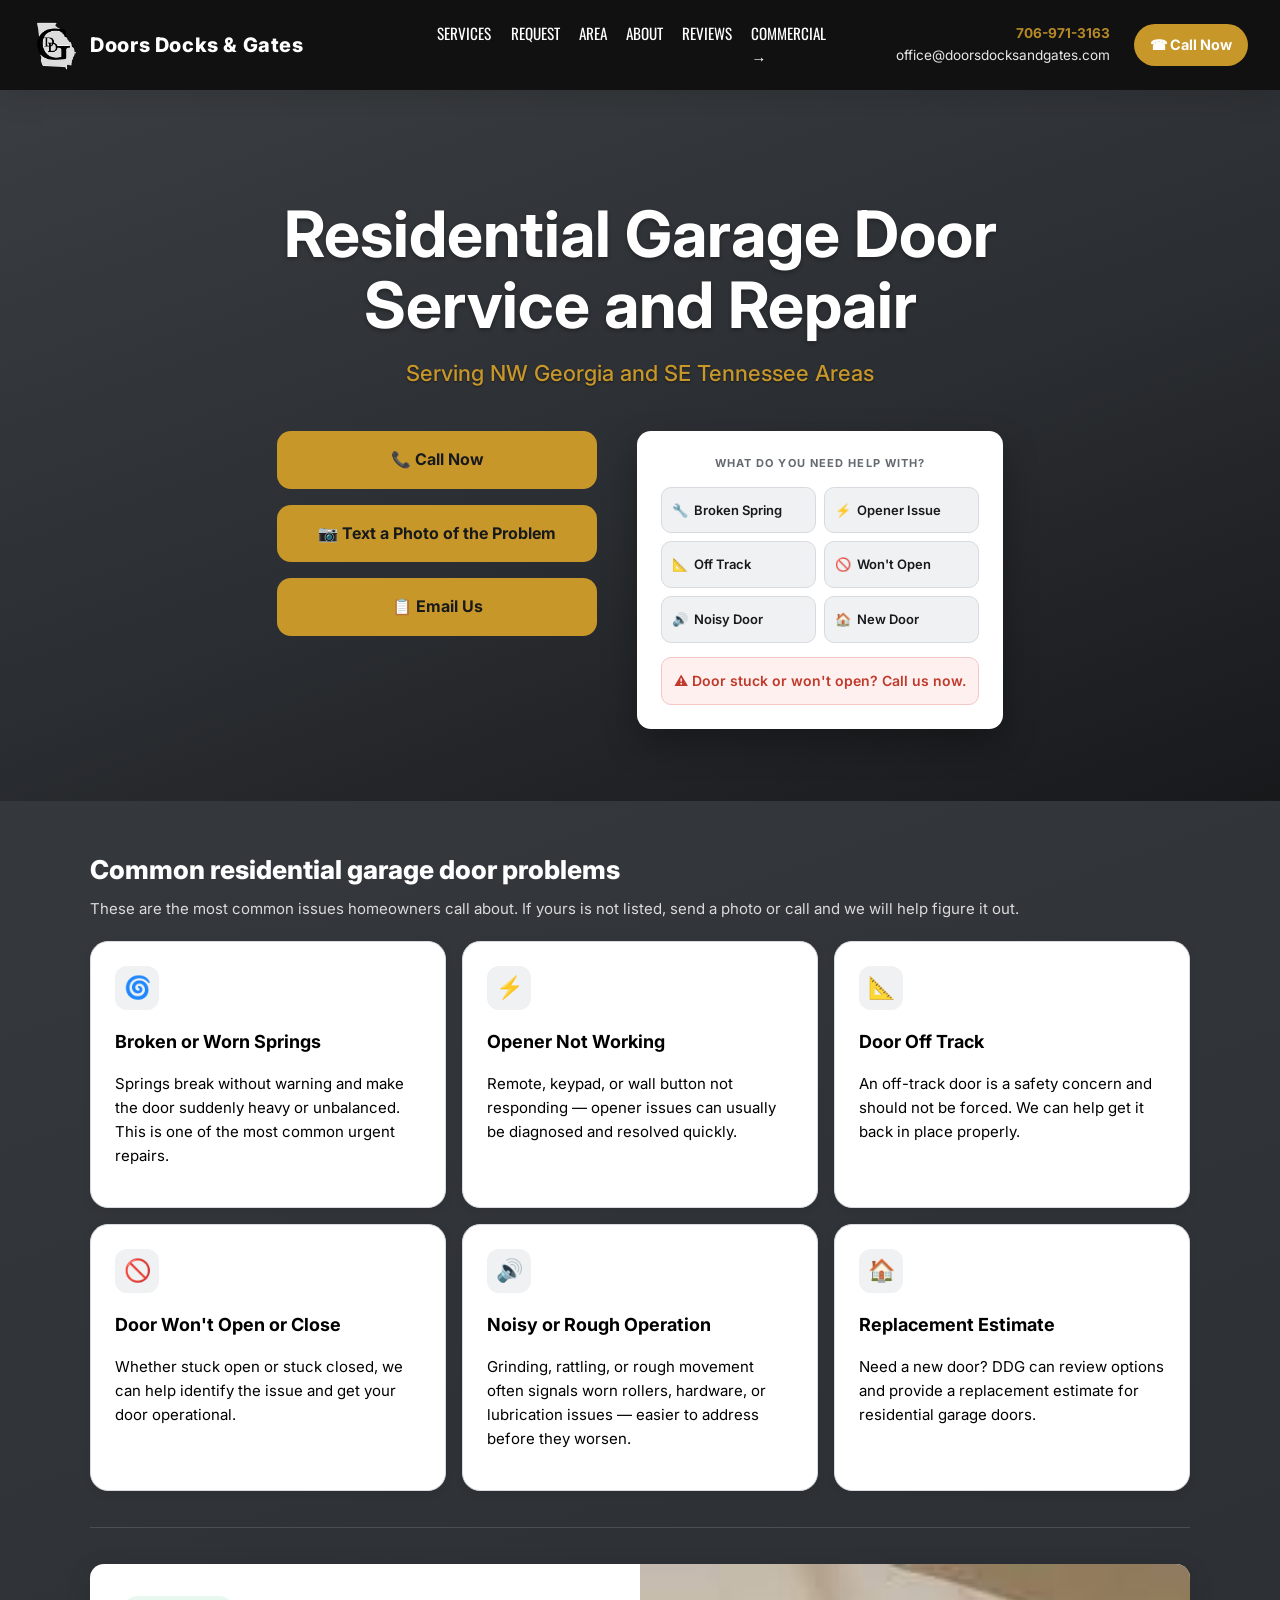
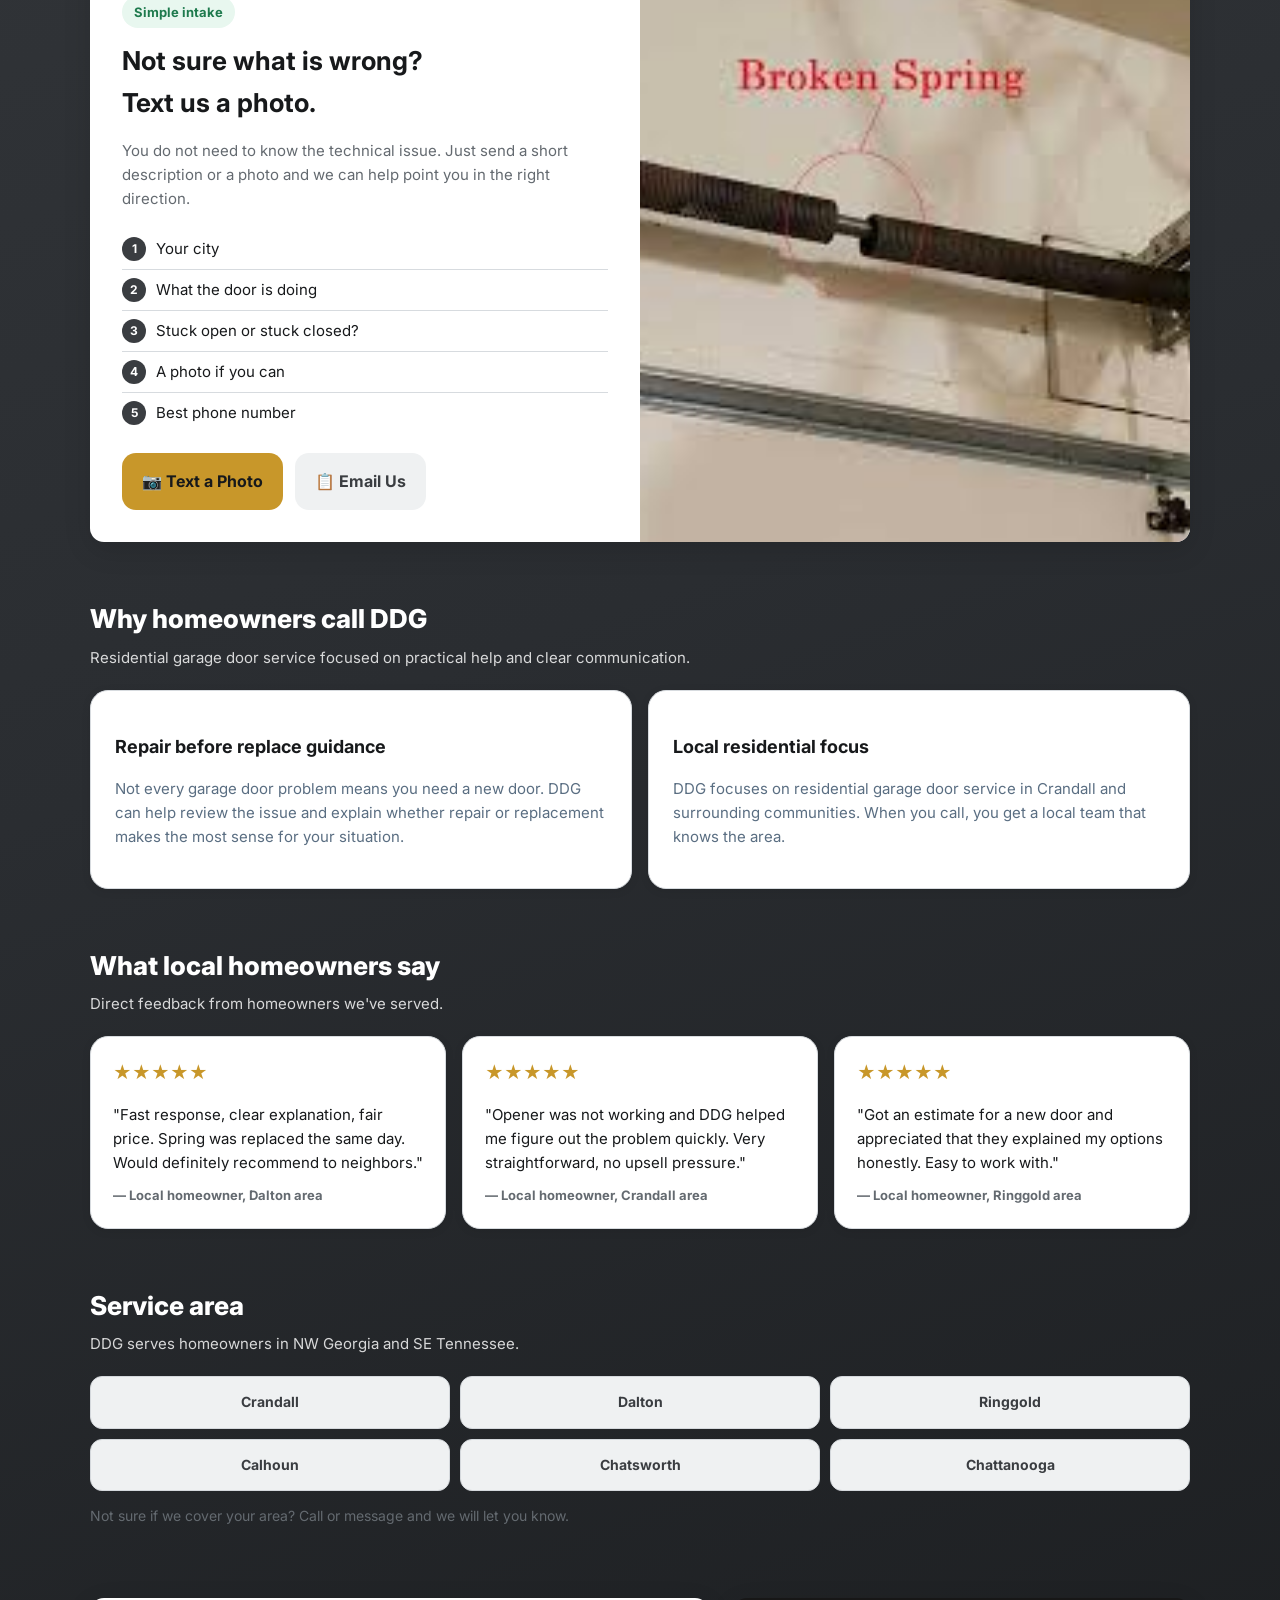
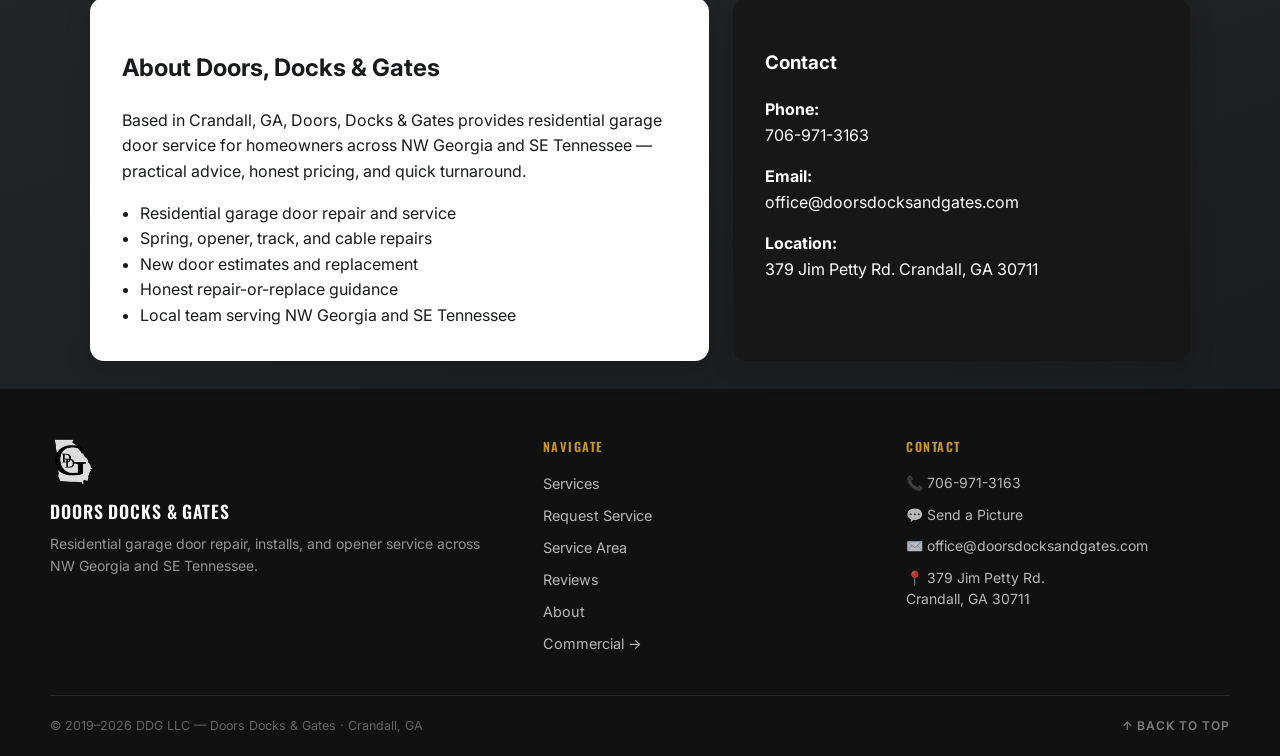
<file: desktop.html>
<!doctype html>
<html lang="en">
<head>
  <meta charset="utf-8" />
  <meta name="viewport" content="width=device-width, initial-scale=1" />
  <title>DDG - Residential Garage Door Service</title>
  <meta name="description" content="Residential garage door and gate service. Serving NW Georgia and SE Tennessee. Repairs, installs, and openers for homeowners.">
  <link rel="preconnect" href="https://fonts.googleapis.com">
  <link rel="preconnect" href="https://fonts.gstatic.com" crossorigin>
  <link href="https://fonts.googleapis.com/css2?family=Oswald:wght@400;500;600&family=Inter:wght@400;500;600;700&display=swap" rel="stylesheet">
  <link rel="icon" type="image/png" href="images/ddg-logo.png">
  <link rel="apple-touch-icon" href="images/ddg-logo.png">
  <link rel="stylesheet" href="css/main.css">
</head>
<body class="residential-desktop">

  <header class="site-header">
    <div class="header-logo">
      <img src="images/ddg-logo.png" style="height: 50px; width: auto;" alt="DDG logo">
      <span class="brand-full">Doors Docks &amp; Gates</span>
      <span class="brand-short">DDG</span>
    </div>
    <nav class="header-nav">
      <a href="#services">Services</a>
      <a href="#cta">Request</a>
      <a href="#area">Area</a>
      <a href="#about">About</a>
      <a href="#reviews">Reviews</a>
      <a href="commercial.html" class="commercial-link">Commercial</a>
    </nav>
    <div class="menu-controls">
      <div class="header-contact">
        <strong>706-971-3163</strong>
        <a href="mailto:office@doorsdocksandgates.com">office@doorsdocksandgates.com</a>
      </div>
      <a class="cta-btn" href="tel:7069713163">☎ Call Now</a>
      <button class="menu-toggle" id="drawerToggle" aria-label="Open menu">☰</button>
    </div>
  </header>

  <section class="hero" id="home" aria-label="Main Hero Section">
    <div class="hero-inner">
      <div class="hero-content">
        <div class="hero-copy">
          <h1>Residential Garage Door<br>Service and Repair</h1>
          <p class="hero-sub">Serving NW Georgia and SE Tennessee Areas</p>
        </div>
        <div class="hero-actions">
          <div class="cta-stack">
            <a class="btn btn-gold" href="tel:7069713163">📞 Call Now</a>
            <a class="btn btn-gold" href="sms:7068798424">📷 Text a Photo of the Problem</a>
            <a class="btn btn-gold" href="mailto:office@doorsdocksandgates.com">📋 Email Us</a>
          </div>
          <div class="issue-card">
            <div class="issue-card-title">What do you need help with?</div>
            <div class="issue-grid">
              <div class="issue-chip"><span aria-hidden="true">🔧</span> Broken Spring</div>
              <div class="issue-chip"><span aria-hidden="true">⚡</span> Opener Issue</div>
              <div class="issue-chip"><span aria-hidden="true">📐</span> Off Track</div>
              <div class="issue-chip"><span aria-hidden="true">🚫</span> Won't Open</div>
              <div class="issue-chip"><span aria-hidden="true">🔊</span> Noisy Door</div>
              <div class="issue-chip"><span aria-hidden="true">🏠</span> New Door</div>
            </div>
            <a href="tel:7069713163" class="urgent-bar" style="display: block; text-decoration: none;"><span aria-hidden="true">⚠️</span> Door stuck or won't open? Call us now.</a>
          </div>
        </div>
      </div>
    </div>
  </section>

  <div class="section" id="services" style="margin-top:20px;">
    <div class="section-title">Common residential garage door problems</div>
    <div class="section-sub">These are the most common issues homeowners call about. If yours is not listed, send a photo or call and we will help figure it out.</div>
    <div class="cards cards-3">
      <div class="card">
        <div class="card-icon">🌀</div>
        <h3 style="color: #000000; font-weight: 700;">Broken or Worn Springs</h3>
        <p style="font-size:15px; color:#000000;">Springs break without warning and make the door suddenly heavy or unbalanced. This is one of the most common urgent repairs.</p>
      </div>
      <div class="card">
        <div class="card-icon">⚡</div>
        <h3 style="color: #000000; font-weight: 700;">Opener Not Working</h3>
        <p style="font-size:15px; color:#000000;">Remote, keypad, or wall button not responding — opener issues can usually be diagnosed and resolved quickly.</p>
      </div>
      <div class="card">
        <div class="card-icon">📐</div>
        <h3 style="color: #000000; font-weight: 700;">Door Off Track</h3>
        <p style="font-size:15px; color:#000000;">An off-track door is a safety concern and should not be forced. We can help get it back in place properly.</p>
      </div>
      <div class="card">
        <div class="card-icon">🚫</div>
        <h3 style="color: #000000; font-weight: 700;">Door Won't Open or Close</h3>
        <p style="font-size:15px; color:#000000;">Whether stuck open or stuck closed, we can help identify the issue and get your door operational.</p>
      </div>
      <div class="card">
        <div class="card-icon">🔊</div>
        <h3 style="color: #000000; font-weight: 700;">Noisy or Rough Operation</h3>
        <p style="font-size:15px; color:#000000;">Grinding, rattling, or rough movement often signals worn rollers, hardware, or lubrication issues — easier to address before they worsen.</p>
      </div>
      <div class="card">
        <div class="card-icon">🏠</div>
        <h3 style="color: #000000; font-weight: 700;">Replacement Estimate</h3>
        <p style="font-size:15px; color:#000000;">Need a new door? DDG can review options and provide a replacement estimate for residential garage doors.</p>
      </div>
    </div>
  </div>

  <hr class="divider" />

  <div class="section" id="cta">
    <div class="intake-section">
      <div class="intake-left">
        <span class="badge badge-green">Simple intake</span>
        <h2 style="font-size:26px; margin: 12px 0 8px;">Not sure what is wrong?<br>Text us a photo.</h2>
        <p style="color:var(--muted); font-size:15px; margin-bottom:18px;">
          You do not need to know the technical issue. Just send a short description or a photo and we can help point you in the right direction.
        </p>
        <ul class="intake-steps">
          <li><span class="step-num">1</span> Your city</li>
          <li><span class="step-num">2</span> What the door is doing</li>
          <li><span class="step-num">3</span> Stuck open or stuck closed?</li>
          <li><span class="step-num">4</span> A photo if you can</li>
          <li><span class="step-num">5</span> Best phone number</li>
        </ul>
        <div style="display:flex; gap:12px; flex-wrap:wrap; margin-top:20px;">
          <a class="btn btn-gold" href="sms:7068798424">📷 Text a Photo</a>
          <a class="btn" style="background:var(--light-blue); color:var(--navy);" href="mailto:office@doorsdocksandgates.com">📋 Email Us</a>
        </div>
      </div>
      <div class="intake-right" style="padding: 0;">
        <img src="images/brokenspring.jpg" alt="Broken garage door spring" style="width:100%; height:100%; object-fit:cover; display:block;">
        <div style="padding: 20px; text-align:center;">
          <p style="color:rgba(255,255,255,.75); font-size:14px;">
            A photo helps us understand the issue before we talk
          </p>
        </div>
      </div>
    </div>
  </div>

  <div class="section">
    <div class="section-title">Why homeowners call DDG</div>
    <div class="section-sub">Residential garage door service focused on practical help and clear communication.</div>
    <div class="cards cards-2">
      <div class="card">
        <h3>Repair before replace guidance</h3>
        <p style="font-size:15px; color:#5a6e82;">Not every garage door problem means you need a new door. DDG can help review the issue and explain whether repair or replacement makes the most sense for your situation.</p>
      </div>
      <div class="card">
        <h3>Local residential focus</h3>
        <p style="font-size:15px; color:#5a6e82;">DDG focuses on residential garage door service in Crandall and surrounding communities. When you call, you get a local team that knows the area.</p>
      </div>
    </div>
  </div>

  <div class="section" id="reviews">
    <div class="section-title">What local homeowners say</div>
    <div class="section-sub">Direct feedback from homeowners we've served.</div>
    <div class="cards cards-3">
      <div class="review-card">
        <div class="stars">★★★★★</div>
        <p class="review-text">"Fast response, clear explanation, fair price. Spring was replaced the same day. Would definitely recommend to neighbors."</p>
        <div class="reviewer">— Local homeowner, Dalton area</div>
      </div>
      <div class="review-card">
        <div class="stars">★★★★★</div>
        <p class="review-text">"Opener was not working and DDG helped me figure out the problem quickly. Very straightforward, no upsell pressure."</p>
        <div class="reviewer">— Local homeowner, Crandall area</div>
      </div>
      <div class="review-card">
        <div class="stars">★★★★★</div>
        <p class="review-text">"Got an estimate for a new door and appreciated that they explained my options honestly. Easy to work with."</p>
        <div class="reviewer">— Local homeowner, Ringgold area</div>
      </div>
    </div>
  </div>

  <div class="section" id="area">
    <div class="section-title">Service area</div>
    <div class="section-sub">DDG serves homeowners in NW Georgia and SE Tennessee.</div>
    <div class="area-grid">
      <div class="area-chip">Crandall</div>
      <div class="area-chip">Dalton</div>
      <div class="area-chip">Ringgold</div>
      <div class="area-chip">Calhoun</div>
      <div class="area-chip">Chatsworth</div>
      <div class="area-chip">Chattanooga</div>
    </div>
    <p style="margin-top:14px; font-size:14px; color:var(--muted);">
      Not sure if we cover your area? Call or message and we will let you know.
    </p>
  </div>

  <div class="section" id="about">
    <div class="about-contact">
      <div class="about-card">
        <h2>About Doors, Docks &amp; Gates</h2>
        <p>Based in Crandall, GA, Doors, Docks &amp; Gates provides residential garage door service for homeowners across NW Georgia and SE Tennessee — practical advice, honest pricing, and quick turnaround.</p>
        <ul class="clean">
          <li>Residential garage door repair and service</li>
          <li>Spring, opener, track, and cable repairs</li>
          <li>New door estimates and replacement</li>
          <li>Honest repair-or-replace guidance</li>
          <li>Local team serving NW Georgia and SE Tennessee</li>
        </ul>
      </div>
      <div class="contact-card">
        <h3>Contact</h3>
        <p><strong>Phone:</strong><br><a href="tel:7069713163">706-971-3163</a></p>
        <p><strong>Email:</strong><br><a href="mailto:office@doorsdocksandgates.com">office@doorsdocksandgates.com</a></p>
        <p><strong>Location:</strong><br>379 Jim Petty Rd. Crandall, GA 30711</p>
      </div>
    </div>
  </div>

  <footer class="site-footer">
    <div class="wrap">
      <div class="footer-grid">
        <div class="footer-brand">
          <img src="images/ddg-logo.png" alt="DDG logo" style="height: 48px; width: auto;">
          <div class="footer-brand-name">Doors Docks &amp; Gates</div>
          <p class="footer-tagline">Residential garage door repair, installs, and opener service across NW Georgia and SE Tennessee.</p>
        </div>
        <div class="footer-col">
          <div class="footer-col-title">Navigate</div>
          <nav class="footer-nav">
            <a href="#services">Services</a>
            <a href="#cta">Request Service</a>
            <a href="#area">Service Area</a>
            <a href="#reviews">Reviews</a>
            <a href="#about">About</a>
            <a href="commercial.html">Commercial →</a>
          </nav>
        </div>
        <div class="footer-col">
          <div class="footer-col-title">Contact</div>
          <div class="footer-contact-list">
            <a href="tel:7069713163">📞 706-971-3163</a>
            <a href="sms:7068798424">💬 Send a Picture</a>
            <a href="mailto:office@doorsdocksandgates.com">✉️ office@doorsdocksandgates.com</a>
            <div>📍 379 Jim Petty Rd.<br>Crandall, GA 30711</div>
          </div>
        </div>
      </div>
      <div class="footer-bottom">
        <span>&copy; 2019&ndash;2026 DDG LLC &mdash; Doors Docks &amp; Gates &middot; Crandall, GA</span>
        <a href="#home" class="footer-top-link">↑ Back to Top</a>
      </div>
    </div>
  </footer>


  <div class="drawer-overlay" id="drawerOverlay"></div>
  <div class="side-drawer" id="sideDrawer">
    <button class="drawer-close" id="drawerClose" aria-label="Close menu">✕</button>
    <nav class="drawer-nav">
      <a href="#services">Services</a>
      <a href="#cta">Request</a>
      <a href="#area">Area</a>
      <a href="#about">About</a>
      <a href="#reviews">Reviews</a>
      <a href="commercial.html">Commercial →</a>
    </nav>
    <div class="drawer-actions">
      <a class="drawer-action-call" href="tel:7069713163">📞 Call — 706-971-3163</a>
      <div class="drawer-action-row">
        <a class="drawer-action-text" href="sms:7068798424" aria-label="Text us">💬</a>
        <a class="drawer-action-email" href="mailto:office@doorsdocksandgates.com" aria-label="Email us">✉️</a>
      </div>
    </div>
  </div>
  <script>
    (function () {
      var toggleBtn = document.getElementById('drawerToggle');
      var drawer = document.getElementById('sideDrawer');
      var overlay = document.getElementById('drawerOverlay');
      var closeBtn = document.getElementById('drawerClose');
      function openDrawer() {
        drawer.classList.add('open');
        overlay.classList.add('open');
        document.body.style.overflow = 'hidden';
      }
      function closeDrawer() {
        drawer.classList.remove('open');
        overlay.classList.remove('open');
        document.body.style.overflow = '';
      }
      if (toggleBtn) toggleBtn.addEventListener('click', openDrawer);
      if (closeBtn) closeBtn.addEventListener('click', closeDrawer);
      if (overlay) overlay.addEventListener('click', closeDrawer);
      drawer.querySelectorAll('a').forEach(function (a) {
        a.addEventListener('click', closeDrawer);
      });
    })();
  </script>
</body>
</html>
</file>
<file: css/main.css>
/* =============================================================================
   DDG website — single stylesheet
   Layers: design tokens → base document → layout → chrome → domains (commercial,
   residential desktop, mobile) → shared utilities
   ============================================================================= */

/* -----------------------------------------------------------------------------
   1. DESIGN TOKENS (theme)
   ----------------------------------------------------------------------------- */
:root {
  --navy: #3a3d41;
  --navy-dark: #2a2d31;
  --navy-deeper: #17191b;
  --gold: #c8972a;
  --gold-light: #e3bf68;
  --white: #ffffff;
  --black: #171717;
  --charcoal: #3a3d41;
  --charcoal-dark: #2a2d31;
  --charcoal-deep: #111;
  /* Mobile layout used “steel” naming for accent; align to gold family */
  --steel: #c8972a;
  --steel-light: #e3bf68;

  --text: #17191b;
  --muted: #646a70;
  --light: #f1f3f5;
  --light-blue: #eff1f2;
  --mid-blue: #d4d8dc;
  --border: #d7dbdf;
  --off: #f5f7fa;
  --off-white: #faf8f4;

  --red: #c0392b;
  --red-bg: #fdf0ef;
  --green: #1e7a4d;
  --green-bg: #e8f7ef;

  --shadow: 0 8px 28px rgba(0, 0, 0, 0.12);
  --shadow-sm: 0 2px 10px rgba(0, 0, 0, 0.08);
  --shadow-md: 0 8px 28px rgba(0, 0, 0, 0.12);
  --shadow-lg: 0 20px 50px rgba(0, 0, 0, 0.16);

  --radius: 14px;
  --radius-sm: 12px;
  --radius-md: 18px;
  --radius-lg: 24px;
}

/* -----------------------------------------------------------------------------
   2. BASE / RESET / GLOBAL DOCUMENT
   ----------------------------------------------------------------------------- */
*,
*::before,
*::after {
  box-sizing: border-box;
}

html {
  scroll-behavior: smooth;
  overflow-x: hidden;
}

body {
  margin: 0;
  font-family: -apple-system, BlinkMacSystemFont, "Segoe UI", Inter, Arial, sans-serif;
  color: var(--text);
  background: var(--off);
  line-height: 1.6;
  -webkit-font-smoothing: antialiased;
  overflow-x: hidden;
}

a {
  text-decoration: none;
  color: inherit;
}

img {
  max-width: 100%;
  display: block;
}

/* -----------------------------------------------------------------------------
   3. SHARED LAYOUT
   ----------------------------------------------------------------------------- */
.wrap {
  width: min(1180px, calc(100% - 2rem));
  margin: 0 auto;
}

section {
  padding: 80px 0;
}

body.mobile-residential section {
  padding: 18px 0;
}

body.mobile-residential .wrap {
  width: min(100% - 18px, 560px);
  margin: 0 auto;
}

/* -----------------------------------------------------------------------------
   4. SITE CHROME (header, footer, nav controls)
   ----------------------------------------------------------------------------- */
.site-header {
  background: var(--charcoal-deep);
  color: var(--white);
  padding: 1rem 2rem;
  display: flex;
  align-items: center;
  justify-content: space-between;
  min-height: 90px;
  position: sticky;
  top: 0;
  z-index: 1000;
  box-shadow: var(--shadow);
}

.site-header > * {
  flex: 1;
}

.header-logo {
  display: flex;
  align-items: center;
  gap: 12px;
  font-weight: 800;
  font-size: 1.25rem;
  letter-spacing: 0.03em;
}

.brand-full {
  display: block;
}
.brand-short {
  display: none;
}

.header-nav {
  display: flex;
  justify-content: center;
  gap: 1.2rem;
}
.header-nav a {
  font-family: "Oswald", sans-serif;
  font-size: 0.95rem;
  text-transform: uppercase;
  color: var(--white);
  transition: color 0.2s ease;
}
.header-nav a:hover {
  color: var(--gold);
}
.commercial-link::after {
  content: " →";
}

.header-cta {
  display: flex;
  align-items: center;
  justify-content: flex-end;
  gap: 1.5rem;
}

.header-contact {
  font-size: 0.85rem;
  color: var(--white);
  text-align: right;
  opacity: 0.9;
}
.header-contact strong {
  color: var(--gold);
  display: block;
}
.header-contact a {
  color: var(--white);
}

.cta-btn {
  background: var(--gold);
  color: var(--white);
  padding: 0.6rem 1rem;
  border-radius: 999px;
  font-weight: 700;
  font-size: 0.9rem;
  white-space: nowrap;
}

.menu-controls {
  display: flex;
  align-items: center;
  justify-content: flex-end;
  gap: 1.5rem;
}
.menu-toggle {
  display: none;
  cursor: pointer;
  font-size: 1.5rem;
  background: none;
  border: none;
  color: var(--white);
  padding: 0;
  line-height: 1;
}

footer {
  background: var(--charcoal-deep);
  color: var(--white);
  padding: 2rem 0;
}

.site-footer {
  background: var(--charcoal-deep);
  color: rgba(255, 255, 255, 0.85);
  padding: 3rem 0 0;
}
.footer-grid {
  display: grid;
  grid-template-columns: 1.4fr 1fr 1fr;
  gap: 2.5rem;
  padding-bottom: 2.5rem;
  border-bottom: 1px solid rgba(255, 255, 255, 0.1);
}
.footer-brand-name {
  font-family: "Oswald", sans-serif;
  font-size: 1.1rem;
  font-weight: 600;
  color: var(--white);
  text-transform: uppercase;
  letter-spacing: 0.05em;
  margin: 0.75rem 0 0.5rem;
}
.footer-tagline {
  font-size: 0.875rem;
  color: rgba(255, 255, 255, 0.55);
  line-height: 1.6;
  margin: 0;
}
.footer-col-title {
  font-family: "Oswald", sans-serif;
  font-size: 0.78rem;
  font-weight: 600;
  text-transform: uppercase;
  letter-spacing: 0.12em;
  color: var(--gold);
  margin-bottom: 1rem;
}
.footer-nav {
  display: flex;
  flex-direction: column;
  gap: 0.55rem;
}
.footer-nav a {
  color: rgba(255, 255, 255, 0.7);
  font-size: 0.9rem;
  transition: color 0.2s;
}
.footer-nav a:hover {
  color: var(--gold);
}
.footer-contact-list {
  display: flex;
  flex-direction: column;
  gap: 0.65rem;
}
.footer-contact-list a,
.footer-contact-list div {
  color: rgba(255, 255, 255, 0.7);
  font-size: 0.875rem;
  line-height: 1.5;
  transition: color 0.2s;
}
.footer-contact-list a:hover {
  color: var(--gold);
}
.footer-bottom {
  display: flex;
  justify-content: space-between;
  align-items: center;
  padding: 1.25rem 0;
  font-size: 0.78rem;
  color: rgba(255, 255, 255, 0.35);
}
.footer-top-link {
  color: rgba(255, 255, 255, 0.45);
  font-weight: 600;
  text-transform: uppercase;
  font-size: 0.75rem;
  letter-spacing: 0.08em;
  transition: color 0.2s;
}
.footer-top-link:hover {
  color: var(--white);
}
@media (max-width: 860px) {
  .footer-grid {
    grid-template-columns: 1fr 1fr;
  }
  .footer-brand {
    grid-column: 1 / -1;
  }
}
@media (max-width: 540px) {
  .footer-grid {
    grid-template-columns: 1fr;
  }
  .footer-brand {
    grid-column: auto;
  }
}

@media (max-width: 1200px) {
  .brand-full {
    display: none;
  }
  .brand-short {
    display: block;
  }
  .header-nav {
    display: none;
  }
  .menu-toggle {
    display: block;
  }
  .header-contact {
    display: none;
  }
  .menu-controls .cta-btn {
    display: none;
  }
}

/* -----------------------------------------------------------------------------
   5. DOMAIN: COMMERCIAL (body.commercial)
   ----------------------------------------------------------------------------- */
body.commercial .hero-copy {
  max-width: 720px;
  text-align: center;
  margin: 0 auto;
}
body.commercial .hero-copy h1 {
  font-size: clamp(2.6rem, 5vw, 4.9rem);
}

body.commercial section.hero .lead {
  font-size: 1.1rem;
  max-width: 58ch;
  margin: 0 auto 2rem;
  color: rgba(255, 255, 255, 0.9);
}

body.commercial section.hero .hero-actions {
  display: flex;
  gap: 1rem;
  flex-wrap: wrap;
  justify-content: center;
  margin-top: 2rem;
}

body.commercial .button-secondary {
  border: 1px solid rgba(255, 255, 255, 0.35);
  color: var(--white);
  padding: 0.6rem 1rem;
  border-radius: 999px;
  font-size: 0.9rem;
  font-weight: 700;
  white-space: nowrap;
}

body.commercial .eyebrow {
  display: inline-block;
  background: rgba(200, 151, 42, 0.16);
  border: 1px solid rgba(200, 151, 42, 0.55);
  color: #f6d998;
  padding: 0.45rem 0.8rem;
  border-radius: 999px;
  font-size: 0.85rem;
  font-weight: 700;
  text-transform: uppercase;
}

body.commercial .trust-strip {
  background: #17191b;
  color: var(--white);
}
body.commercial .trust-strip .wrap {
  display: grid;
  grid-template-columns: repeat(4, 1fr);
  gap: 1rem;
  padding: 0.75rem 0;
  text-align: center;
}

body.commercial .section-head {
  max-width: 720px;
  margin: 0 auto 2.2rem;
  text-align: center;
}
body.commercial .section-head h2 {
  margin: 0.2rem 0 0.65rem;
  font-size: clamp(1.7rem, 3vw, 2.6rem);
  text-transform: uppercase;
}
body.commercial .section-head p {
  margin: 0;
  color: var(--muted);
}

body.commercial .services-grid {
  display: grid;
  grid-template-columns: repeat(3, 1fr);
  gap: 1.25rem;
}
body.commercial .service-card {
  background: var(--white);
  border-radius: var(--radius);
  overflow: hidden;
}
body.commercial .service-card img {
  height: 220px;
  width: 100%;
  object-fit: cover;
}
body.commercial .service-card .content {
  padding: 1.4rem;
}

body.commercial .photo-strip {
  display: grid;
  grid-template-columns: repeat(3, 1fr);
  gap: 1.25rem;
}
body.commercial .photo-strip img {
  height: 250px;
  width: 100%;
  object-fit: cover;
  border-radius: 16px;
  box-shadow: var(--shadow);
}

body.commercial .area-grid {
  display: grid;
  grid-template-columns: repeat(2, 1fr);
  gap: 1.25rem;
}
body.commercial .area-list {
  background: var(--white);
  border-radius: var(--radius);
  padding: 1.8rem;
  box-shadow: var(--shadow);
}

body.commercial .cta-panel {
  display: grid;
  grid-template-columns: 1.1fr 0.9fr;
  background: var(--white);
  border-radius: var(--radius);
  overflow: hidden;
}
body.commercial .cta-panel .copy {
  padding: 2.25rem;
  background: linear-gradient(135deg, #171717, #2a2a2a);
  color: var(--white);
}

body.commercial .about-contact,
body.residential-desktop .about-contact {
  display: grid;
  grid-template-columns: 1.15fr 0.85fr;
  gap: 1.5rem;
}
body.mobile-residential .about-contact {
  display: grid;
  grid-template-columns: 1fr;
  gap: 1.5rem;
}
body.commercial .about-card,
body.commercial .contact-card,
body.residential-desktop .about-card,
body.residential-desktop .contact-card,
body.mobile-residential .about-card,
body.mobile-residential .contact-card {
  padding: 2rem;
  border-radius: var(--radius);
  box-shadow: var(--shadow);
}
body.commercial .about-card,
body.residential-desktop .about-card,
body.mobile-residential .about-card {
  background: var(--white);
}
body.commercial .contact-card,
body.residential-desktop .contact-card,
body.mobile-residential .contact-card {
  background: var(--black);
  color: var(--white);
}
body.commercial ul.clean,
body.residential-desktop ul.clean,
body.mobile-residential ul.clean {
  margin: 1rem 0 0;
  padding-left: 1.1rem;
}

@media (max-width: 980px) {
  body.commercial .about-contact,
  body.commercial .cta-panel,
  body.residential-desktop .about-contact {
    grid-template-columns: 1fr;
  }
  body.commercial .services-grid,
  body.commercial .photo-strip,
  body.commercial .area-grid,
  body.commercial .trust-strip .wrap {
    grid-template-columns: 1fr 1fr;
  }
}

@media (max-width: 640px) {
  body.commercial .wrap {
    width: min(1180px, calc(100% - 1.2rem));
  }
  body.commercial .services-grid,
  body.commercial .photo-strip,
  body.commercial .area-grid,
  body.commercial .trust-strip .wrap {
    grid-template-columns: 1fr;
  }
}

/* -----------------------------------------------------------------------------
   6. DOMAIN: RESIDENTIAL DESKTOP (body.residential-desktop)
   ----------------------------------------------------------------------------- */
.hero {
  position: relative;
  background: linear-gradient(160deg, var(--navy) 0%, var(--navy-dark) 55%, var(--navy-deeper) 100%);
  color: var(--white);
  padding: 56px 24px 72px;
  overflow: hidden;
}
.hero-inner {
  position: relative;
  z-index: 1;
  max-width: 900px;
  margin: 0 auto;
  display: block;
  text-align: center;
}
.hero-content {
  text-align: center;
}
body.residential-desktop .hero-copy {
  margin-bottom: 2.5rem;
}
.hero h1 {
  font-size: clamp(38px, 5vw, 64px);
  margin-bottom: 1rem;
  line-height: 1.1;
  font-weight: 700;
  text-shadow: 0 2px 4px rgba(0, 0, 0, 0.3);
}
.hero .hero-sub {
  font-size: clamp(18px, 2vw, 22px);
  font-weight: 500;
  color: var(--gold);
  margin: 0;
  text-shadow: 0 1px 2px rgba(0, 0, 0, 0.5);
}

.btn {
  display: flex;
  align-items: center;
  justify-content: center;
  gap: 8px;
  padding: 16px 20px;
  border-radius: var(--radius);
  font-weight: 700;
  font-size: 16px;
  border: none;
  cursor: pointer;
  text-decoration: none;
}
.btn-gold {
  background: var(--gold);
  color: var(--navy-deeper);
}
.btn-outline {
  background: rgba(200, 151, 42, 0.15);
  color: var(--white);
  border: 1.5px solid rgba(200, 151, 42, 0.45);
}
.btn-outline:hover {
  background: rgba(200, 151, 42, 0.28);
  border-color: var(--gold);
}

.hero-actions {
  display: flex;
  gap: 40px;
  justify-content: center;
  align-items: flex-start;
  flex-wrap: wrap;
  margin-top: 2rem;
}
.cta-stack {
  display: flex;
  flex-direction: column;
  gap: 16px;
  margin: 0;
  max-width: 400px;
  min-width: 320px;
}
.issue-card {
  position: static;
  margin-top: 0;
  background: var(--white);
  border-radius: var(--radius);
  padding: 24px;
  box-shadow: 0 15px 35px rgba(0, 0, 0, 0.3);
  color: var(--text);
}

body.residential-desktop {
  background: linear-gradient(160deg, var(--navy) 0%, var(--navy-dark) 55%, var(--navy-deeper) 100%);
}
body.residential-desktop .section {
  width: 100%;
  max-width: none;
  margin: 0;
  border-radius: 0;
  background: transparent;
  padding: 28px 24px;
}
body.residential-desktop .section > * {
  max-width: 1100px;
  margin-left: auto;
  margin-right: auto;
}
body.residential-desktop .section-title {
  color: var(--white);
  font-size: 26px;
  font-weight: 800;
  margin-bottom: 6px;
}
body.residential-desktop .section-sub {
  color: rgba(255, 255, 255, 0.82);
  font-size: 15px;
  margin-bottom: 20px;
}
body.residential-desktop #area > p {
  color: rgba(255, 255, 255, 0.78);
}
body.residential-desktop hr.divider {
  border: none;
  border-top: 1px solid rgba(255, 255, 255, 0.14);
  max-width: 1100px;
  margin: 8px auto;
}

.issue-card-title {
  font-size: 11px;
  font-weight: 700;
  letter-spacing: 0.1em;
  text-transform: uppercase;
  color: var(--muted);
  margin-bottom: 14px;
  text-align: center;
}
.issue-grid {
  display: grid;
  grid-template-columns: 1fr 1fr;
  gap: 8px;
}
.issue-chip {
  background: var(--light-blue);
  border: 1px solid var(--border);
  border-radius: 10px;
  padding: 12px 10px;
  font-size: 13px;
  font-weight: 600;
  display: flex;
  align-items: center;
  gap: 6px;
}
.urgent-bar {
  margin-top: 14px;
  background: var(--red-bg);
  border: 1px solid #f5c6c3;
  border-radius: 10px;
  padding: 12px;
  font-size: 14px;
  font-weight: 600;
  color: var(--red);
  text-align: center;
  transition: background 0.2s;
}
a.urgent-bar:hover {
  background: #ffdfdb;
}

@keyframes pulse {
  0% {
    box-shadow: 0 0 0 0 rgba(255, 184, 28, 0.7);
  }
  70% {
    box-shadow: 0 0 0 10px rgba(255, 184, 28, 0);
  }
  100% {
    box-shadow: 0 0 0 0 rgba(255, 184, 28, 0);
  }
}
.pulse {
  animation: pulse 2s infinite;
  border-radius: var(--radius);
}

.cards {
  display: grid;
  gap: 16px;
}
.cards-2 {
  grid-template-columns: 1fr 1fr;
}
.cards-3 {
  grid-template-columns: 1fr 1fr 1fr;
}
.card {
  background: var(--white);
  border: 1px solid var(--border);
  border-radius: var(--radius-md);
  padding: 24px;
  box-shadow: var(--shadow-sm);
}
.card h3 {
  font-size: 18px;
  margin-bottom: 12px;
}
.card ul {
  padding-left: 18px;
}
.card ul li {
  margin-bottom: 8px;
  font-size: 15px;
}
.card-icon {
  width: 44px;
  height: 44px;
  border-radius: 12px;
  background: var(--light-blue);
  display: flex;
  align-items: center;
  justify-content: center;
  font-size: 22px;
  margin-bottom: 14px;
}

.intake-section {
  background: var(--white);
  border-radius: var(--radius);
  display: grid;
  grid-template-columns: 1fr 1fr;
  box-shadow: var(--shadow);
  overflow: hidden;
}
.intake-left {
  padding: 32px;
}
.intake-right {
  background: linear-gradient(160deg, var(--navy) 0%, var(--navy-deeper) 100%);
  padding: 32px;
}

.badge {
  display: inline-block;
  padding: 6px 12px;
  border-radius: 999px;
  font-size: 13px;
  font-weight: 700;
}
.badge-green {
  background: var(--green-bg);
  color: var(--green);
}
.intake-steps {
  list-style: none;
  padding: 0;
}
.intake-steps li {
  display: flex;
  align-items: flex-start;
  gap: 10px;
  padding: 8px 0;
  font-size: 15px;
  border-bottom: 1px solid var(--border);
}
.intake-steps li:last-child {
  border-bottom: none;
}
.step-num {
  min-width: 24px;
  height: 24px;
  background: var(--navy);
  color: var(--white);
  border-radius: 50%;
  font-size: 12px;
  font-weight: 700;
  display: flex;
  align-items: center;
  justify-content: center;
}

body.residential-desktop .area-grid {
  display: grid;
  grid-template-columns: repeat(3, 1fr);
  gap: 10px;
}
body.mobile-residential .area-grid {
  display: grid;
  grid-template-columns: repeat(2, 1fr);
  gap: 10px;
}
body.residential-desktop .area-chip,
body.mobile-residential .area-chip {
  background: var(--light-blue);
  border: 1px solid var(--mid-blue);
  border-radius: var(--radius-sm);
  padding: 14px;
  text-align: center;
  font-weight: 700;
  font-size: 14px;
  color: var(--navy);
}

.review-card {
  background: var(--white);
  border: 1px solid var(--border);
  border-radius: var(--radius-md);
  padding: 22px;
  box-shadow: var(--shadow-sm);
}
.stars {
  color: var(--gold);
  font-size: 18px;
  margin-bottom: 8px;
}
.review-text {
  font-size: 15px;
  margin-bottom: 10px;
}
.reviewer {
  font-size: 13px;
  font-weight: 700;
  color: var(--muted);
}

.divider {
  border: none;
  border-top: 1px solid var(--border);
  margin: 8px 0;
}

@media (max-width: 900px) {
  .hero-inner {
    text-align: center;
  }
  .hero-content {
    text-align: center;
  }
  .cta-stack {
    margin: 0 auto;
  }
  .hero-actions {
    gap: 24px;
  }
  .issue-card {
    margin-top: 0;
  }
  .cards-2,
  .cards-3 {
    grid-template-columns: 1fr;
  }
  .intake-section {
    grid-template-columns: 1fr;
  }
  body.residential-desktop .area-grid {
    grid-template-columns: repeat(2, 1fr);
  }
  .issue-grid {
    grid-template-columns: 1fr;
  }
}

@media (max-width: 768px) {
  body.residential-desktop .area-grid {
    grid-template-columns: 1fr;
  }
  .cta-stack {
    max-width: 100%;
  }
}

/* -----------------------------------------------------------------------------
   7. DOMAIN: MOBILE RESIDENTIAL (body.mobile-residential)
   ----------------------------------------------------------------------------- */
body.mobile-residential {
  background: linear-gradient(160deg, var(--navy) 0%, var(--navy-dark) 55%, var(--navy-deeper) 100%);
  overflow-x: hidden;
}
body.mobile-residential .top {
  background: var(--charcoal-deep);
  color: #fff;
}
body.mobile-residential .top .wrap {
  display: flex;
  justify-content: space-between;
  gap: 8px;
  align-items: center;
  padding: 10px 0;
  flex-wrap: wrap;
}
body.mobile-residential .top a {
  color: var(--steel-light);
  font-weight: 700;
}

body.mobile-residential .mobile-header {
  background: linear-gradient(180deg, #fff 0%, #f1f3f5 100%);
  border-bottom: 3px solid var(--steel);
}
body.mobile-residential .header-inner {
  padding: 14px 0 16px;
  text-align: center;
}
body.mobile-residential .logo {
  height: 96px;
  width: auto;
  margin: 0 auto 10px;
}
body.mobile-residential .mobile-header .eyebrow {
  color: var(--steel);
  text-transform: uppercase;
  letter-spacing: 0.14em;
  font-size: 0.76rem;
  font-weight: 800;
}
body.mobile-residential .header-copy {
  color: var(--muted);
  font-weight: 700;
}

body.mobile-residential .quick-nav {
  position: sticky;
  top: 0;
  z-index: 50;
  background: var(--charcoal-deep);
  box-shadow: 0 10px 22px rgba(0, 0, 0, 0.16);
}
body.mobile-residential .quick-nav .wrap {
  display: grid;
  grid-template-columns: repeat(2, 1fr);
  gap: 8px;
  padding: 10px 0;
}
body.mobile-residential .quick-nav a {
  background: var(--charcoal);
  color: #fff;
  border: 1px solid rgba(255, 255, 255, 0.12);
  padding: 10px 12px;
  border-radius: 999px;
  font-size: 0.9rem;
  font-weight: 800;
  text-align: center;
}

body.mobile-residential .hero {
  background: linear-gradient(155deg, var(--charcoal) 0%, var(--charcoal-dark) 55%, var(--charcoal-deep) 100%);
  padding: 24px 0;
}
body.mobile-residential .hero h1 {
  font-size: 2.15rem;
  line-height: 0.98;
  margin: 0.35rem 0 0.65rem;
  text-shadow: none;
}
body.mobile-residential .hero h1 span {
  color: var(--steel-light);
}
body.mobile-residential .hero p {
  margin: 0 0 14px;
  color: rgba(255, 255, 255, 0.9);
}
body.mobile-residential .btns {
  display: grid;
  grid-template-columns: 1fr;
  gap: 10px;
}
body.mobile-residential .btn {
  display: inline-flex;
  align-items: center;
  justify-content: center;
  padding: 13px 14px;
  border-radius: 999px;
  font-weight: 800;
  font-size: inherit;
}
body.mobile-residential .btn-primary {
  background: var(--steel);
  color: var(--charcoal-deep);
}
body.mobile-residential .hero .btn-outline {
  border: 2px solid rgba(255, 255, 255, 0.24);
  color: #fff;
}
body.mobile-residential .hero-card,
body.mobile-residential .card,
body.mobile-residential .info {
  background: #fff;
  border: 1px solid var(--border);
  border-radius: var(--radius-md);
  box-shadow: var(--shadow);
  overflow: hidden;
}
body.mobile-residential .hero-card {
  margin-top: 14px;
}
body.mobile-residential .hero-card img,
body.mobile-residential .card img {
  width: 100%;
  height: 210px;
  object-fit: cover;
}
body.mobile-residential .hero-card .body,
body.mobile-residential .card .body,
body.mobile-residential .info {
  padding: 14px;
}

body.mobile-residential .section-title {
  color: var(--white);
  font-size: 1.7rem;
  line-height: 1.02;
  margin: 0.35rem 0 0.4rem;
}
body.mobile-residential .lead {
  color: rgba(255, 255, 255, 0.82);
}
body.mobile-residential .issue-grid {
  grid-template-columns: 1fr 1fr;
}
body.mobile-residential .path-grid,
body.mobile-residential .cards {
  display: grid;
  gap: 12px;
}
body.mobile-residential .tag {
  display: inline-block;
  margin-bottom: 8px;
  padding: 5px 9px;
  border-radius: 999px;
  background: var(--light);
  color: var(--charcoal);
  font-size: 0.74rem;
  font-weight: 800;
  text-transform: uppercase;
  letter-spacing: 0.08em;
}
body.mobile-residential .card h3 {
  margin: 0 0 6px;
  font-size: 1.12rem;
}
body.mobile-residential .card p {
  margin: 0 0 10px;
  color: #4f5459;
}
body.mobile-residential .mini-link {
  color: var(--charcoal);
  font-weight: 800;
}

body.mobile-residential .cta {
  background: linear-gradient(135deg, var(--steel-light), var(--steel));
  padding: 18px 0;
}
body.mobile-residential .cta h3 {
  margin: 0;
  color: var(--charcoal-deep);
  font-size: 1.5rem;
}
body.mobile-residential .cta p {
  margin: 6px 0 12px;
  color: rgba(23, 25, 27, 0.82);
  font-weight: 600;
}
body.mobile-residential .cta .btn-outline {
  border-color: rgba(23, 25, 27, 0.18);
  color: var(--charcoal-deep);
}

body.mobile-residential .site-footer {
  background: var(--charcoal-deep);
  color: rgba(255, 255, 255, 0.92);
  padding: 22px 0;
}
body.mobile-residential .footer-title {
  color: var(--steel-light);
  font-weight: 800;
  text-transform: uppercase;
  letter-spacing: 0.08em;
  margin-bottom: 8px;
}
body.mobile-residential .site-footer a {
  display: block;
  color: rgba(255, 255, 255, 0.92);
  margin-bottom: 6px;
}

/* -----------------------------------------------------------------------------
   8. SIDE DRAWER (shared across pages)
   ----------------------------------------------------------------------------- */
.drawer-overlay {
  display: none;
  position: fixed;
  inset: 0;
  background: rgba(0, 0, 0, 0.55);
  z-index: 1999;
}
.drawer-overlay.open {
  display: block;
}
.side-drawer {
  position: fixed;
  top: 0;
  right: 0;
  width: 300px;
  height: 100%;
  background: var(--charcoal-deep);
  z-index: 2000;
  transform: translateX(100%);
  transition: transform 0.3s ease;
  padding: 1.5rem;
  display: flex;
  flex-direction: column;
  overflow-y: auto;
}
.side-drawer.open {
  transform: translateX(0);
}
.drawer-close {
  align-self: flex-end;
  background: none;
  border: none;
  color: var(--white);
  font-size: 1.5rem;
  cursor: pointer;
  padding: 0.25rem 0.5rem;
  line-height: 1;
}
.drawer-nav {
  display: flex;
  flex-direction: column;
}
.drawer-nav a {
  color: var(--white);
  font-family: "Oswald", sans-serif;
  font-size: 1rem;
  text-transform: uppercase;
  letter-spacing: 0.05em;
  padding: 1rem 0;
  border-bottom: 1px solid rgba(255, 255, 255, 0.1);
  transition: color 0.2s;
}
.drawer-nav a:hover {
  color: var(--gold);
}
.drawer-nav a:last-child {
  border-bottom: none;
}
.drawer-actions {
  margin-top: auto;
  display: flex;
  flex-direction: column;
  gap: 0.6rem;
  padding-top: 1.5rem;
  border-top: 1px solid rgba(255, 255, 255, 0.1);
}
.drawer-action-call {
  display: flex;
  align-items: center;
  justify-content: center;
  gap: 0.5rem;
  padding: 0.75rem 1rem;
  border-radius: var(--radius);
  font-weight: 700;
  font-size: 0.875rem;
  background: var(--gold);
  color: var(--black);
}
.drawer-action-row {
  display: grid;
  grid-template-columns: 1fr 1fr;
  gap: 0.6rem;
}
.drawer-action-text,
.drawer-action-email {
  display: flex;
  align-items: center;
  justify-content: center;
  padding: 0.75rem;
  border-radius: var(--radius);
  font-size: 1.4rem;
  line-height: 1;
  border: 1px solid rgba(255, 255, 255, 0.2);
}
.drawer-action-text {
  background: rgba(255, 255, 255, 0.08);
}
.drawer-action-email {
  background: transparent;
  color: var(--white);
}
</file>
